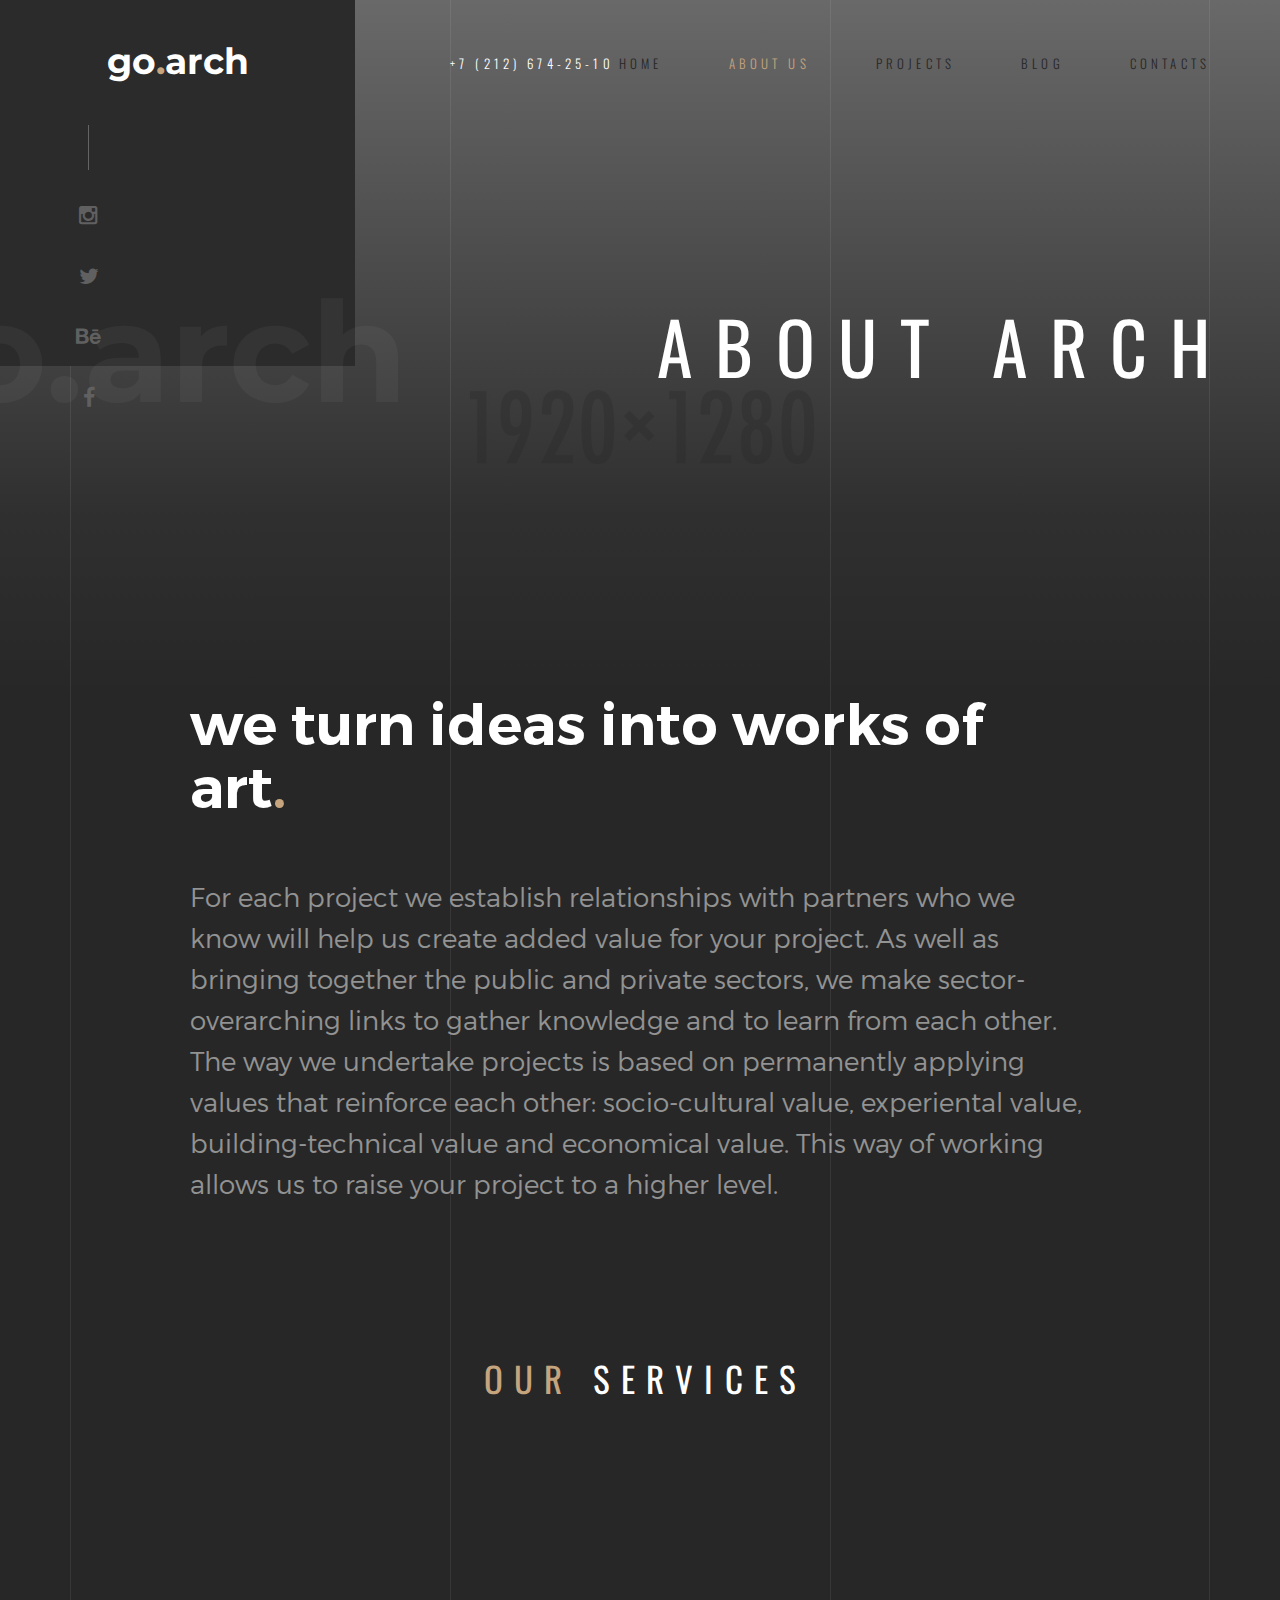
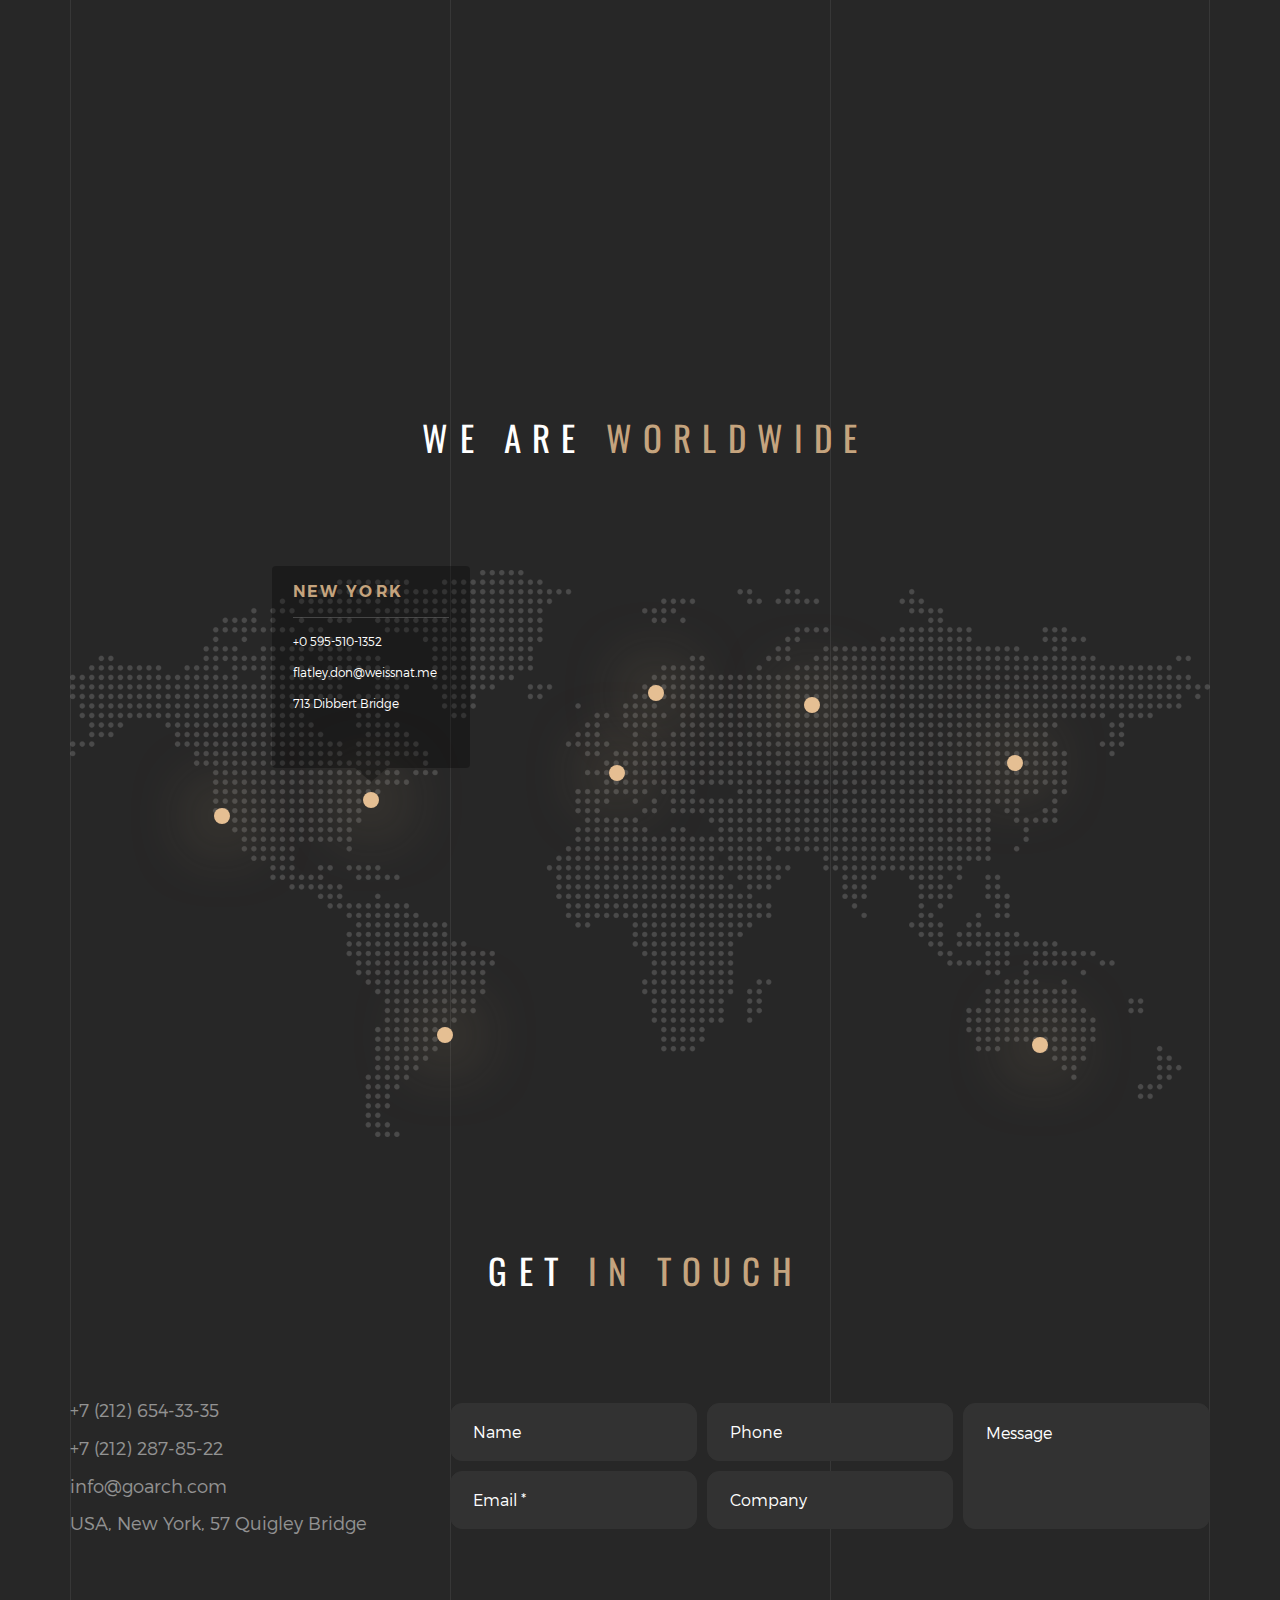
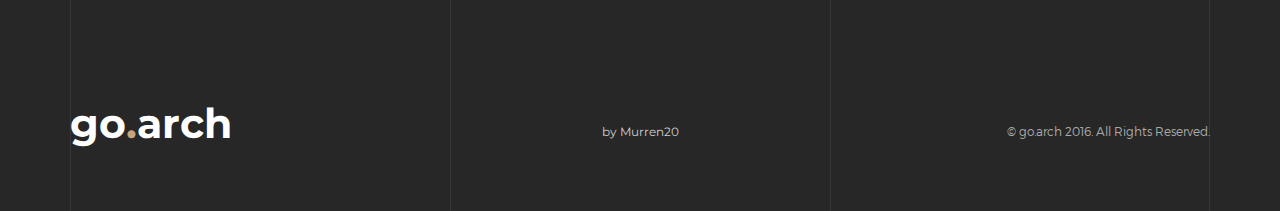
<file: about.html>
<!DOCTYPE HTML>
<html lang="en">
<head>
<meta  charset="utf-8">
<meta name="viewport" content="width=device-width, initial-scale=1">
<title>Go.arch  - Architecture HTML Template</title> 

<!-- Favicons -->
<link rel="shortcut icon" href="favicon.png">
<link rel="apple-touch-icon" href="apple-touch-icon.png">
<link rel="apple-touch-icon" sizes="72x72" href="apple-touch-icon-72x72.png">
<link rel="apple-touch-icon" sizes="114x114" href="apple-touch-icon-114x114.png">

<!-- Styles -->
<link href="https://fonts.googleapis.com/css?family=Oswald:300,400,700" rel="stylesheet">
<link href="https://fonts.googleapis.com/css?family=Montserrat:400,700" rel="stylesheet">
<link href="css/style.css" rel="stylesheet" media="screen">
<!-- Google tag (gtag.js) -->
<script async src="https://www.googletagmanager.com/gtag/js?id=G-334V92ZSGM"></script>
<script>
  window.dataLayer = window.dataLayer || [];
  function gtag(){dataLayer.push(arguments);}
  gtag('js', new Date());

  gtag('config', 'G-334V92ZSGM');
</script>
</head>
<body>
  
    <!-- Loader -->

    <div class="loader">
      <div class="page-lines">
        <div class="container">
          <div class="col-line col-xs-4">
            <div class="line"></div>
          </div>
          <div class="col-line col-xs-4">
            <div class="line"></div>
          </div>
          <div class="col-line col-xs-4">
            <div class="line"></div>
            <div class="line"></div>
          </div>
        </div>
      </div>
      <div class="loader-brand"> 
        <div class="sk-folding-cube">
          <div class="sk-cube1 sk-cube"></div>
          <div class="sk-cube2 sk-cube"></div>
          <div class="sk-cube4 sk-cube"></div>
          <div class="sk-cube3 sk-cube"></div>
        </div>
      </div>
    </div>

    <header id="top" class="header-inner">
      <div class="brand-panel">
        <a href="#" class="brand">
          go<span class="text-primary">.</span>arch
        </a>
        <div class="brand-name">Go.arch</div>
      </div>
      <div class="header-phone">+7 (212) 674-25-10</div>
      <div class="vertical-panel-content">
        <div class="vertical-panel-info">
            <div class="line"></div>
         </div>
        <ul class="social-list">
          <li><a href="" class="fa fa-instagram"></a></li>
          <li><a href="" class="fa fa-twitter"></a></li>
          <li><a href="" class="fa fa-behance"></a></li>
          <li><a href="" class="fa fa-facebook"></a></li>
         </ul>  
      </div>

      <!-- Navigation Desctop -->

      <nav class="navbar-desctop visible-md visible-lg">
        <div class="container">
          <a href="#top" class="brand js-target-scroll">
            go<span class="text-primary">.</span>arch
          </a>
          <ul class="navbar-desctop-menu">
            <li>
              <a href="index.html">Home</a>
              <ul>
                <li><a href="../light/index.html">Home - Light</a></li>
                <li>
                  <a href="index.html">Home - Dark</a>
                </li>
              </ul>
            </li>
            <li class="active">
              <a href="about.html">About us</a>
            </li>
            <li>
              <a href="projects.html">Projects</a>
              <ul>
                <li><a href="projects.html">Projects - List</a></li>
                <li>
                  <a href="project.html">Project - details</a>
                </li>
              </ul>
            </li>  
            <li>
              <a href="blog.html">Blog</a>
              <ul>
                <li><a href="blog.html">Blog - List</a></li>
                <li>
                  <a href="blog-details.html">Blog - Post</a>
                </li>
              </ul>
            </li>
            <li>
              <a href="contacts.html">Contacts</a>
            </li>
          </ul>
        </div>
      </nav>

      <!-- Navigation Mobile -->

      <nav class="navbar-mobile">
        <a href="#top" class="brand js-target-scroll">
          go<span class="text-primary">.</span>arch
        </a>

        <!-- Navbar Collapse -->

        <button type="button" class="navbar-toggle collapsed" data-toggle="collapse" data-target="#navbar-mobile">
          <span class="sr-only">Toggle navigation</span>
          <span class="icon-bar"></span>
          <span class="icon-bar"></span>
          <span class="icon-bar"></span>
        </button>

        <div class="collapse navbar-collapse" id="navbar-mobile"> 
          <ul class="navbar-nav-mobile">
            <li>
              <a href="#">Home <i class="fa fa-angle-down"></i></a>
              <ul>
                <li><a href="../light/index.html">Home - Light</a></li>
                <li>
                  <a href="index.html">Home - Dark</a>
                </li>
              </ul>
            </li>
            <li class="active">
              <a href="about.html">About us</a>
            </li>
            <li>
              <a href="#">Projects <i class="fa fa-angle-down"></i></a>
              <ul>
                <li><a href="projects.html">Projects - List</a></li>
                <li>
                  <a href="project.html">Project - Details</a>
                </li>
              </ul>
            </li>  
            <li>
              <a href="#">Blog <i class="fa fa-angle-down"></i></a>
              <ul>
                <li><a href="blog.html">Blog - List</a></li>
                <li>
                  <a href="blog-details.html">Blog - Post</a>
                </li>
              </ul>
            </li>
            <li>
              <a href="contacts.html">Contacts</a>
            </li>
          </ul>
        </div>
      </nav> 
    </header>

  <!-- Layout -->

  <div class="layout">
    
    <!-- Home -->
    
    <main class="main main-inner bg-about" data-stellar-background-ratio="0.6">
      <div class="container">
        <header class="main-header">
          <h1>About Arch</h1>
        </header>
      </div>

      <!-- Lines -->

      <div class="page-lines">
        <div class="container">
          <div class="col-line col-xs-4">
            <div class="line"></div>
          </div>
          <div class="col-line col-xs-4">
            <div class="line"></div>
          </div>
          <div class="col-line col-xs-4">
            <div class="line"></div>
            <div class="line"></div>
          </div>
        </div>
      </div>
    </main>

    <div class="content">   
    
      <!-- About  -->

      <section id="about" class="about">
        <div class="container">
          <div class="entry">
            <h3 class="entry-title">we turn ideas into works of art<span class="text-primary">.</span></h3>
            <p class="entry-text">For each project we establish relationships with partners who we know will help us create added value for your project. As well as bringing together the public and private sectors, we make sector-overarching links to gather knowledge and to learn from each other. The way we undertake projects is based on permanently applying values that reinforce each other: socio-cultural value, experiental value, building-technical value and economical value.  This way of working allows us to raise your project to a higher level.</p>
          </div>
        </div>
      </section>

      <!-- Services -->

      <section id="services" class="services section">
        <div class="container">
          <header class="section-header">
            <h2 class="section-title"><span class="text-primary">Our</span> Services</h2>
          </header>
          <div class="section-content">
            <div class="row-services row-base row">
              <div class="col-base col-service col-sm-6 col-md-4 wow fadeInUp">
                <div class="service-item">
                  <img alt="" src="img/img-icon/icon-architecture.png">
                  <h4>Architecture</h4>
                  <p>For each project we establish relationships with partners who we know will help us create added value for your project. As well as bringing together the public and private sectors, we make sector-overarching links to gather knowledge and 
                  to learn from each other. The way 
                  we undertake projects is based 
                  on permanently applying.</p>
                </div>
              </div>
              <div class="col-base col-service col-sm-6 col-md-4 wow fadeInUp" data-wow-delay="0.3s">
                <div class="service-item">
                  <img alt="" src="img/img-icon/icon-interiors.png">
                  <h4>interiors</h4>
                  <p>For each project we establish relationships with partners who we know will help us create added value for your project. As well as bringing together the public and private sectors, we make sector-overarching links to gather knowledge and 
                  to learn from each other. The way 
                  we undertake projects is based 
                  on permanently applying.</p>
                </div>
              </div>
              <div class="clearfix visible-sm"></div>
              <div class="col-base col-service col-sm-6 col-md-4 wow fadeInUp" data-wow-delay="0.6s">
                <div class="service-item">
                  <img alt="" src="img/img-icon/icon-planing.png">
                  <h4>Planing</h4>
                  <p>For each project we establish relationships with partners who we know will help us create added value for your project. As well as bringing together the public and private sectors, we make sector-overarching links to gather knowledge and 
                  to learn from each other. The way 
                  we undertake projects is based 
                  on permanently applying.</p>
                </div>
              </div>
            </div>
          </div>
        </div>
      </section>

      <!-- Objects -->

      <section id="objects" class="objects section">
        <div class="container">
          <header class="section-header">
            <h2 class="section-title">We are <span class="text-primary">worldwide</span></h2>
          </header>
          <div class="section-content">
            <div class="objects">
              <img alt="" class="img-responsive" src="img/map.png">

              <!-- Objects -->

              <div class="object-label" style="left:12.6%; top:42%;">
                <div class="object-info">
                  <h3 class="object-title">New York</h3>
                  <div class="object-content">
                    +0 595-510-1352<br>
                    flatley.don@weissnat.me<br>
                    713 Dibbert Bridge
                  </div>
                </div>
              </div>

              <div class="object-label" style="left: 25.7%; top: 39.1%;">
                <div class="object-info in">
                  <h3 class="object-title">New York</h3>
                  <div class="object-content">
                    +0 595-510-1352<br>
                    flatley.don@weissnat.me<br>
                    713 Dibbert Bridge
                  </div>
                </div>
              </div>

              <div class="object-label" style="left: 32.2%; top: 80.6%;">
                <div class="object-info">
                  <h3 class="object-title">New York</h3>
                  <div class="object-content">
                    +0 595-510-1352<br>
                    flatley.don@weissnat.me<br>
                    713 Dibbert Bridge
                  </div>
                </div>
              </div>
              
              <div class="object-label" style="left: 47.3%; top: 34.5%;">
                <div class="object-info">
                  <h3 class="object-title">New York</h3>
                  <div class="object-content">
                    +0 595-510-1352<br>
                    flatley.don@weissnat.me<br>
                    713 Dibbert Bridge
                  </div>
                </div>
              </div>

              <div class="object-label" style="left: 50.7%; top: 20.4%;">
                <div class="object-info">
                  <h3 class="object-title">New York</h3>
                  <div class="object-content">
                    +0 595-510-1352<br>
                    flatley.don@weissnat.me<br>
                    713 Dibbert Bridge
                  </div>
                </div>
              </div>

              <div class="object-label" style="left: 64.4%; top: 22.4%;">
                <div class="object-info">
                  <h3 class="object-title">New York</h3>
                  <div class="object-content">
                    +0 595-510-1352<br>
                    flatley.don@weissnat.me<br>
                    713 Dibbert Bridge
                  </div>
                </div>
              </div>

              <div class="object-label" style="left: 82.2%; top: 32.6%;">
                <div class="object-info">
                  <h3 class="object-title">New York</h3>
                  <div class="object-content">
                    +0 595-510-1352<br>
                    flatley.don@weissnat.me<br>
                    713 Dibbert Bridge
                  </div>
                </div>
              </div>

              <div class="object-label" style="left: 84.4%; top: 82.3%;">
                <div class="object-info">
                  <h3 class="object-title">New York</h3>
                  <div class="object-content">
                    +0 595-510-1352<br>
                    flatley.don@weissnat.me<br>
                    713 Dibbert Bridge
                  </div>
                </div>
              </div>
            </div>
          </div>
        </div>
      </section>

      <!-- Contacts -->

      <section class="contacts section">
        <div class="container">
          <header class="section-header">
            <h2 class="section-title">Get <span class="text-primary">in touch</span></h2>
          </header>
          <div class="section-content">
            <div class="row-base row">
              <div class="col-address col-base col-md-4">
                +7 (212) 654-33-35<br>
                +7 (212) 287-85-22<br>
                info@goarch.com<br>
                USA, New York, 57 Quigley Bridge
              </div>
              <div class="col-base  col-md-8">
                <form class="js-ajax-form">
                  <div class="row-field row">
                    <div class="col-field col-sm-6 col-md-4">
                      <div class="form-group">
                        <input type="text" class="form-control" name="name" placeholder="Name">
                      </div>
                      <div class="form-group">
                        <input type="email" class="form-control" name="email" required placeholder="Email *">
                      </div>
                    </div>
                    <div class="col-field col-sm-6 col-md-4">
                      <div class="form-group">
                        <input type="tel" class="form-control" name="phone" placeholder="Phone">
                      </div>
                      <div class="form-group">
                        <input type="text" class="form-control" name="company" placeholder="Company">
                      </div>
                    </div>
                    <div class="col-field col-sm-12 col-md-4">
                      <div class="form-group">
                        <textarea class="form-control" name="message" placeholder="Message"></textarea>
                      </div>
                    </div>
                    <div class="col-message col-field col-sm-12">
                      <div class="form-group">
                        <div class="success-message"><i class="fa fa-check text-primary"></i> Thank you!. Your message is successfully sent...</div>
                        <div class="error-message">We're sorry, but something went wrong</div>
                      </div>
                    </div>
                  </div>
                  <div class="form-submit text-right"><button class="btn btn-shadow-2 wow swing">Send <i class="icon-next"></i></button></div>
                </form>
              </div>
            </div>
          </div>
        </div>
      </section>

      <!-- Footer -->

      <footer id="footer" class="footer">     
        <div class="container">
          <div class="row-base row">
            <div class="col-base text-left-md col-md-4">
              <a href="#" class="brand">
                go<span class="text-primary">.</span>arch
              </a>
            </div>
            <div class="text-center-md col-base col-md-4">
              <a href="https://themeforest.net/user/murren20" class="author-link">
                by Murren20
              </a>
            </div>
            <div class="text-right-md col-base col-md-4">
              © go.arch 2016. All Rights Reserved.
            </div>
          </div>
        </div>
      </footer>

      <!-- Lines -->

      <div class="page-lines">
        <div class="container">
          <div class="col-line col-xs-4">
            <div class="line"></div>
          </div>
          <div class="col-line col-xs-4">
            <div class="line"></div>
          </div>
          <div class="col-line col-xs-4">
            <div class="line"></div>
            <div class="line"></div>
          </div>
        </div>
      </div>
    </div>
  </div>

<!-- SCRIPTS -->

<script src="js/jquery.min.js"></script>
<script src="js/bootstrap.min.js"></script>
<script src="js/smoothscroll.js"></script>
<script src="js/jquery.validate.min.js"></script>
<script src="js/wow.min.js"></script>
<script src="js/jquery.stellar.min.js"></script>
<script src="js/jquery.magnific-popup.js"></script>
<script src="js/owl.carousel.min.js"></script>
<script src="js/interface.js"></script> 
</body>
</html>
</file>
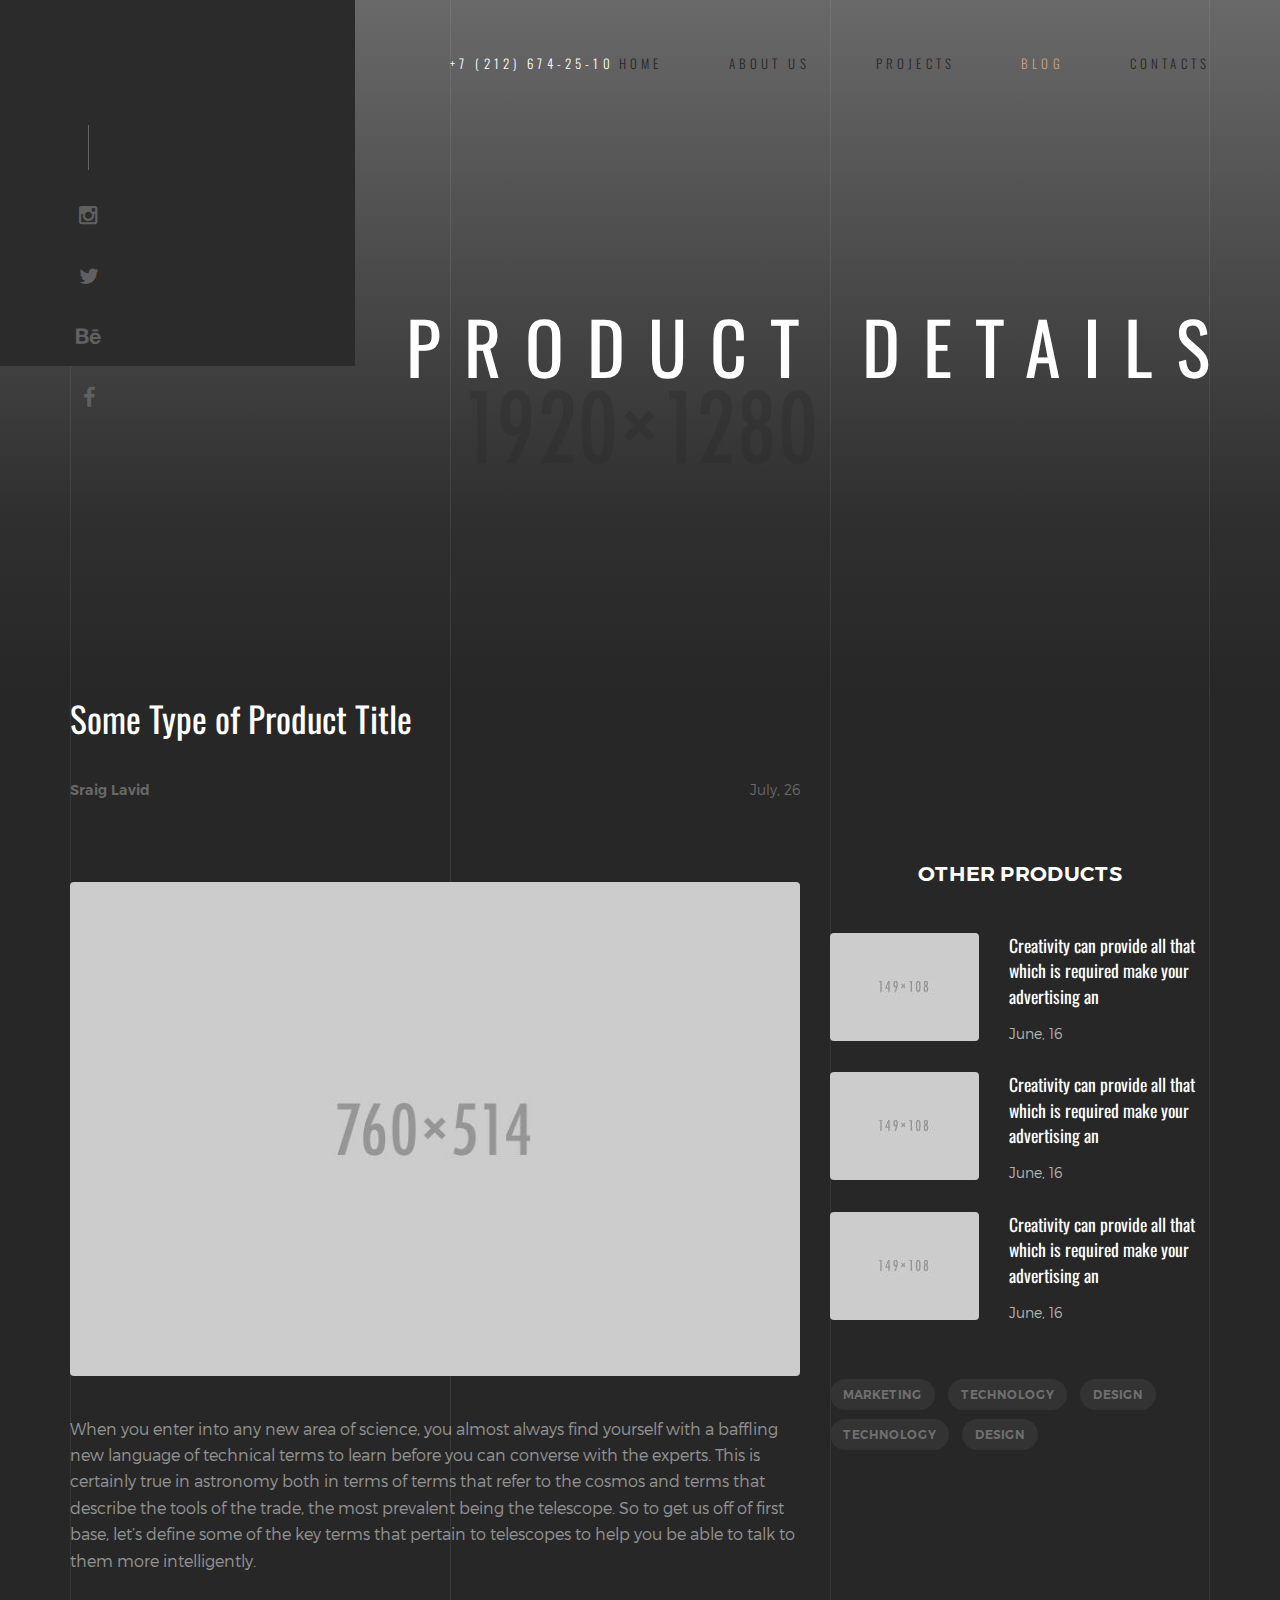
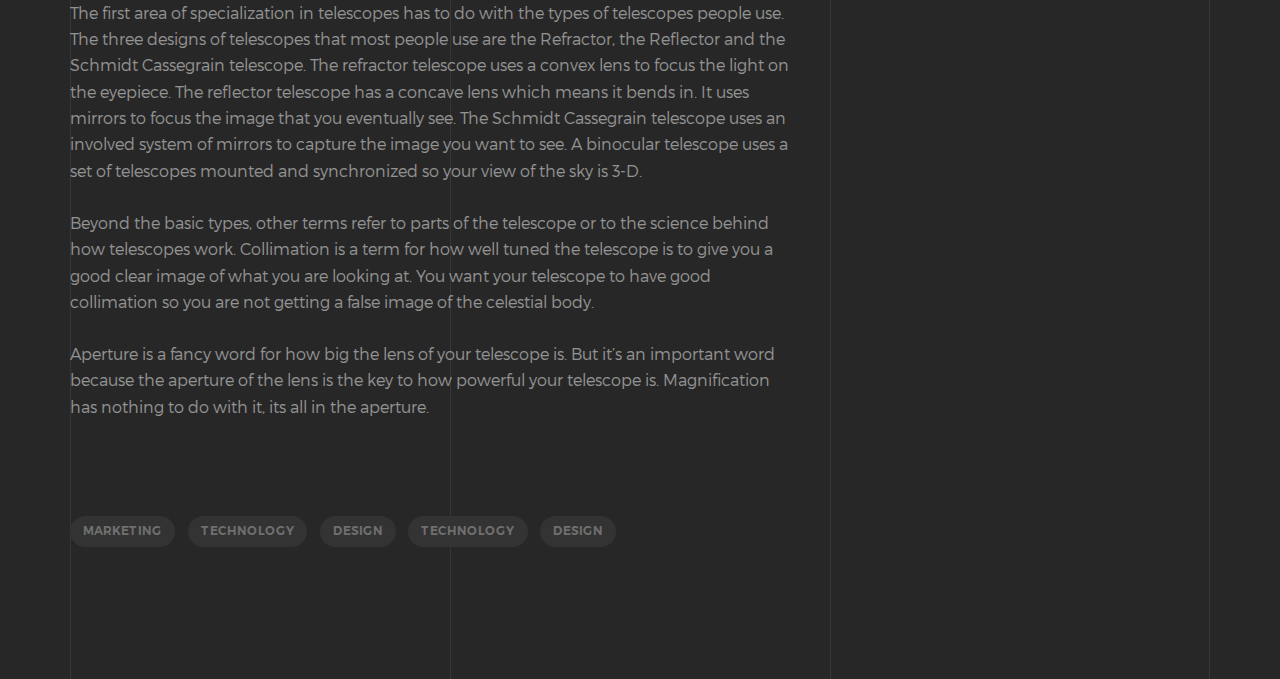
<file: blog-details.html>
<!DOCTYPE HTML>
<html lang="en">
<head>
<meta  charset="utf-8">
<meta name="viewport" content="width=device-width, initial-scale=1">
<title>Go.arch  - Architecture HTML Template</title> 

<!-- Favicons -->
<link rel="shortcut icon" href="favicon.png">
<link rel="apple-touch-icon" href="apple-touch-icon.png">
<link rel="apple-touch-icon" sizes="72x72" href="apple-touch-icon-72x72.png">
<link rel="apple-touch-icon" sizes="114x114" href="apple-touch-icon-114x114.png">

<!-- Styles -->
<link href="https://fonts.googleapis.com/css?family=Oswald:300,400,700" rel="stylesheet">
<link href="https://fonts.googleapis.com/css?family=Montserrat:400,700" rel="stylesheet">
<link href="css/style.css" rel="stylesheet" media="screen">
<!-- Google tag (gtag.js) -->
<script async src="https://www.googletagmanager.com/gtag/js?id=G-334V92ZSGM"></script>
<script>
  window.dataLayer = window.dataLayer || [];
  function gtag(){dataLayer.push(arguments);}
  gtag('js', new Date());

  gtag('config', 'G-334V92ZSGM');
</script>
</head>
<body>
  
    <!-- Loader -->

    <div class="loader">
      <div class="page-lines">
        <div class="container">
          <div class="col-line col-xs-4">
            <div class="line"></div>
          </div>
          <div class="col-line col-xs-4">
            <div class="line"></div>
          </div>
          <div class="col-line col-xs-4">
            <div class="line"></div>
            <div class="line"></div>
          </div>
        </div>
      </div>
      <div class="loader-brand"> 
        <div class="sk-folding-cube">
          <div class="sk-cube1 sk-cube"></div>
          <div class="sk-cube2 sk-cube"></div>
          <div class="sk-cube4 sk-cube"></div>
          <div class="sk-cube3 sk-cube"></div>
        </div>
      </div>
    </div>

    <!-- Header -->

    <header id="top" class="header-inner">
      <div class="brand-panel">
        <!-- <a href="#" class="brand">
          go<span class="text-primary">.</span>arch
        </a>
        <div class="brand-name">Go.arch</div> -->
      </div>
      <div class="header-phone">+7 (212) 674-25-10</div>
      <div class="vertical-panel-content">
        <div class="vertical-panel-info">
            <div class="line"></div>
         </div>
        <ul class="social-list">
          <li><a href="" class="fa fa-instagram"></a></li>
          <li><a href="" class="fa fa-twitter"></a></li>
          <li><a href="" class="fa fa-behance"></a></li>
          <li><a href="" class="fa fa-facebook"></a></li>
         </ul>  
      </div>

      <!-- Navigation Desctop -->

      <nav class="navbar-desctop visible-md visible-lg">
        <div class="container">
          <a href="#top" class="brand js-target-scroll">
            go<span class="text-primary">.</span>arch
          </a>
          <ul class="navbar-desctop-menu">
            <li>
              <a href="index.html">Home</a>
              <ul>
                <li><a href="../light/index.html">Home - Light</a></li>
                <li>
                  <a href="index.html">Home - Dark</a>
                </li>
              </ul>
            </li>
            <li>
              <a href="about.html">About us</a>
            </li>
            <li>
              <a href="projects.html">Projects</a>
              <ul>
                <li><a href="projects.html">Projects - List</a></li>
                <li>
                  <a href="project.html">Project - details</a>
                </li>
              </ul>
            </li>  
            <li class="active">
              <a href="blog.html">Blog</a>
              <ul>
                <li><a href="blog.html">Blog - List</a></li>
                <li class="active">
                  <a href="blog-details.html">Blog - Details</a>
                </li>
              </ul>
            </li>
            <li>
              <a href="contacts.html">Contacts</a>
            </li>
          </ul>
        </div>
      </nav>

      <!-- Navigation Mobile -->

      <nav class="navbar-mobile">
        <a href="#top" class="brand js-target-scroll">
          go<span class="text-primary">.</span>arch
        </a>

        <!-- Navbar Collapse -->

        <button type="button" class="navbar-toggle collapsed" data-toggle="collapse" data-target="#navbar-mobile">
          <span class="sr-only">Toggle navigation</span>
          <span class="icon-bar"></span>
          <span class="icon-bar"></span>
          <span class="icon-bar"></span>
        </button>

        <div class="collapse navbar-collapse" id="navbar-mobile"> 
          <ul class="navbar-nav-mobile">
            <li>
              <a href="#">Home <i class="fa fa-angle-down"></i></a>
              <ul>
                <li><a href="../light/index.html">Home - Light</a></li>
                <li><a href="index.html">Home - Dark</a></li>
              </ul>
            </li>
            <li>
              <a href="about.html">About us</a>
            </li>
            <li>
              <a href="#">Projects <i class="fa fa-angle-down"></i></a>
              <ul>
                <li><a href="projects.html">Projects - List</a></li>
                <li>
                  <a href="project.html">Project - details</a>
                </li>
              </ul>
            </li>  
            <li class="active">
              <a href="#">Blog <i class="fa fa-angle-down"></i></a>
              <ul>
                <li><a href="blog.html">Blog - List</a></li>
                <li class="active">
                  <a href="blog-details.html">— Blog - Post</a>
                </li>
              </ul>
            </li>
            <li>
              <a href="contacts.html">Contacts</a>
            </li>
          </ul>
        </div>
      </nav> 
    </header>

  <!-- Layout -->

  <div class="layout">
    
    <!-- Home -->
    
    <main class="main main-inner main-blog bg-blog" data-stellar-background-ratio="0.6">
      <div class="container">
        <header class="main-header">
          <h1>Product details</h1>
        </header>
      </div>

      <!-- Lines -->

      <div class="page-lines">
        <div class="container">
          <div class="col-line col-xs-4">
            <div class="line"></div>
          </div>
          <div class="col-line col-xs-4">
            <div class="line"></div>
          </div>
          <div class="col-line col-xs-4">
            <div class="line"></div>
            <div class="line"></div>
          </div>
        </div>
      </div>
    </main>

    <div class="content">   
    
      <!-- Blog Details -->

      <section class="blog-details">
        <div class="container">
          <div class="row">
            <div class="col-primary col-md-8">
              <article class="post">
                <header class="post-header">
                  <h3>Some Type of Product Title</h3>
                  <div class="blog-meta">
                    <div class="author">
                       <a href="#">Sraig Lavid</a>
                    </div>
                    <div class="time">July, 26</div>
                  </div>
                </header>
                <div class="post-thumbnail">
                  <img alt="" class="img-responsive" src="img/blog/1-760x514.jpg">
                </div>
                <p>When you enter into any new area of science, you almost always find yourself with a baffling new language of technical terms to learn before you can converse with the experts. This is certainly true in astronomy both in terms of terms that refer to the cosmos and terms that describe the tools of the trade, the most prevalent being the telescope. So to get us off of first base, let’s define some of the key terms that pertain to telescopes to help you be able to talk to them more intelligently.</p> 

                <p>The first area of specialization in telescopes has to do with the types of telescopes people use. The three designs of telescopes that most people use are the Refractor, the Reflector and the Schmidt Cassegrain telescope. 
                The refractor telescope uses a convex lens to focus the light on the eyepiece. 
                The reflector telescope has a concave lens which means it bends in. It uses mirrors to focus the image that you eventually see. 
                The Schmidt Cassegrain telescope uses an involved system of mirrors to capture the image you want to see.
                A binocular telescope uses a set of telescopes mounted and synchronized so your view of the sky is 3-D.</p>

                <p>Beyond the basic types, other terms refer to parts of the telescope or to the science behind how telescopes work.
                Collimation is a term for how well tuned the telescope is to give you a good clear image of what you are looking at. You want your telescope to have good collimation so you are not getting a false image of the celestial body.</p>

                <p>Aperture is a fancy word for how big the lens of your telescope is. But it’s an important word because the aperture of the lens is the key to how powerful your telescope is. Magnification has nothing to do with it, its all in the aperture.</p>
                <div class="blog-tags">
                  <a href="">marketing</a>
                  <a href="">technology</a>
                  <a href="">design</a>
                  <a href="">technology</a>
                  <a href="">design</a>
                </div>
              </article>
            </div>
            <div class="col-secondary col-md-4">
              <div class="widget widget_recent_post">
                <h3 class="widget-title">Other Products</h3>
                <article class="recent-post">
                  <div class="recent-post-thumbnail">
                    <a href=""><img alt="" src="img/blog/1-149x108.jpg" class="wp-post-image"></a>
                  </div>
                  <div class="recent-post-body">
                    <h4 class="recent-post-title">
                      <a href="">Creativity can provide all that which is required make your advertising an</a>
                    </h4>
                    <div class="recent-post-time">June, 16</div>
                  </div>
                </article>
                <article class="recent-post">
                  <div class="recent-post-thumbnail">
                    <a href=""><img alt="" src="img/blog/2-149x108.jpg" class="wp-post-image"></a>
                  </div>
                  <div class="recent-post-body">
                    <h4 class="recent-post-title">
                      <a href="">Creativity can provide all that which is required make your advertising an</a>
                    </h4>
                    <div class="recent-post-time">June, 16</div>
                  </div>
                </article>
                <article class="recent-post">
                  <div class="recent-post-thumbnail">
                    <a href=""><img alt="" src="img/blog/3-149x108.jpg" class="wp-post-image"></a>
                  </div>
                  <div class="recent-post-body">
                    <h4 class="recent-post-title">
                      <a href="">Creativity can provide all that which is required make your advertising an</a>
                    </h4>
                    <div class="recent-post-time">June, 16</div>
                  </div>
                </article>
              </div>
              <div class="widget">
                <div class="blog-tags">
                  <a href="">marketing</a>
                  <a href="">technology</a>
                  <a href="">design</a>
                  <a href="">technology</a>
                  <a href="">design</a>
                </div>
              </div>
            </div>
          </div>
        </div>
      </section>

      <!-- Footer -->

      <!-- <footer id="footer" class="footer">     
        <div class="container">
          <div class="row-base row">
            <div class="col-base text-left-md col-md-4">
              <a href="#" class="brand">
                go<span class="text-primary">.</span>arch
              </a>
            </div>
            <div class="text-center-md col-base col-md-4">
              <a href="https://themeforest.net/user/murren20" class="author-link">
                by Murren20
              </a>
            </div>
            <div class="text-right-md col-base col-md-4">
              © go.arch 2016. All Rights Reserved.
            </div>
          </div>
        </div>
      </footer> -->

      <!-- Lines -->

      <div class="page-lines">
        <div class="container">
          <div class="col-line col-xs-4">
            <div class="line"></div>
          </div>
          <div class="col-line col-xs-4">
            <div class="line"></div>
          </div>
          <div class="col-line col-xs-4">
            <div class="line"></div>
            <div class="line"></div>
          </div>
        </div>
      </div>
    </div>
  </div>

<!-- SCRIPTS -->

<script src="js/jquery.min.js"></script>
<script src="js/bootstrap.min.js"></script>
<script src="js/smoothscroll.js"></script>
<script src="js/jquery.validate.min.js"></script>
<script src="js/wow.min.js"></script>
<script src="js/jquery.stellar.min.js"></script>
<script src="js/jquery.magnific-popup.js"></script>
<script src="js/owl.carousel.min.js"></script>
<script src="js/interface.js"></script> 
</body>
</html>
</file>
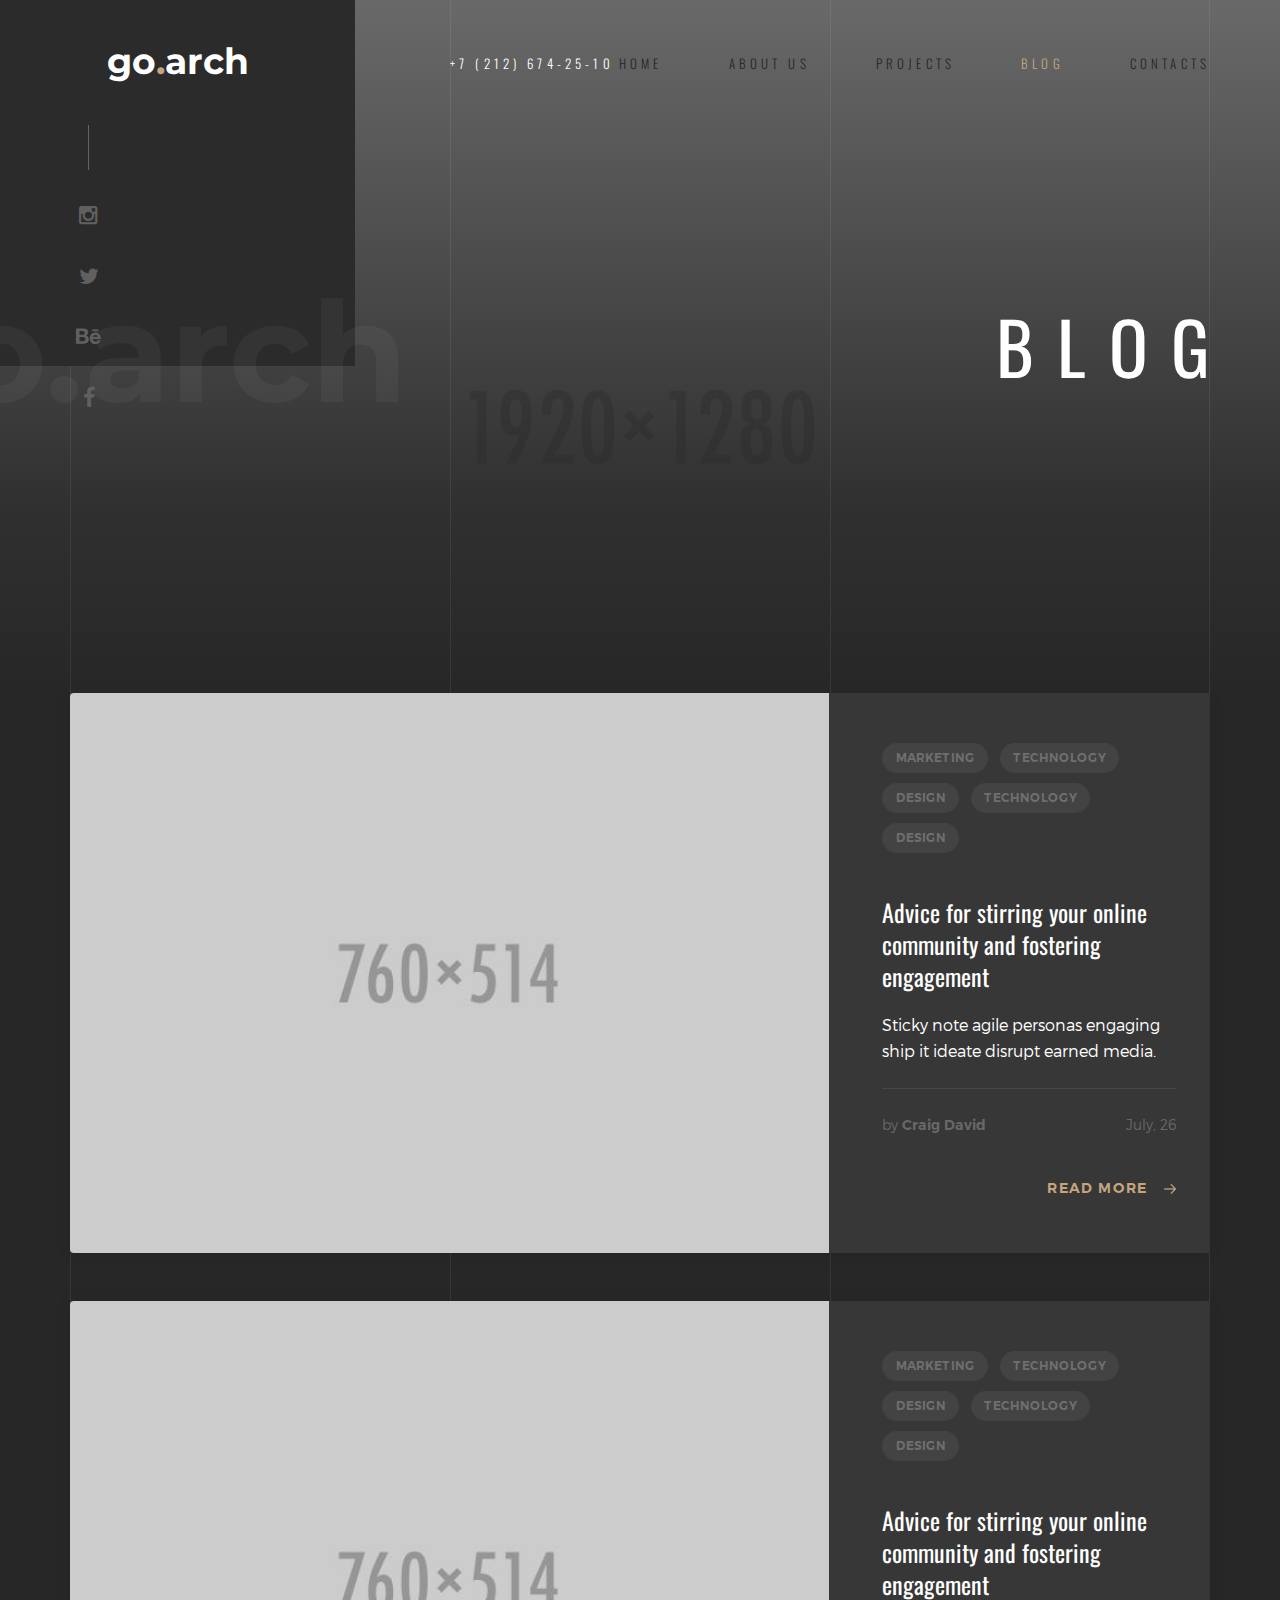
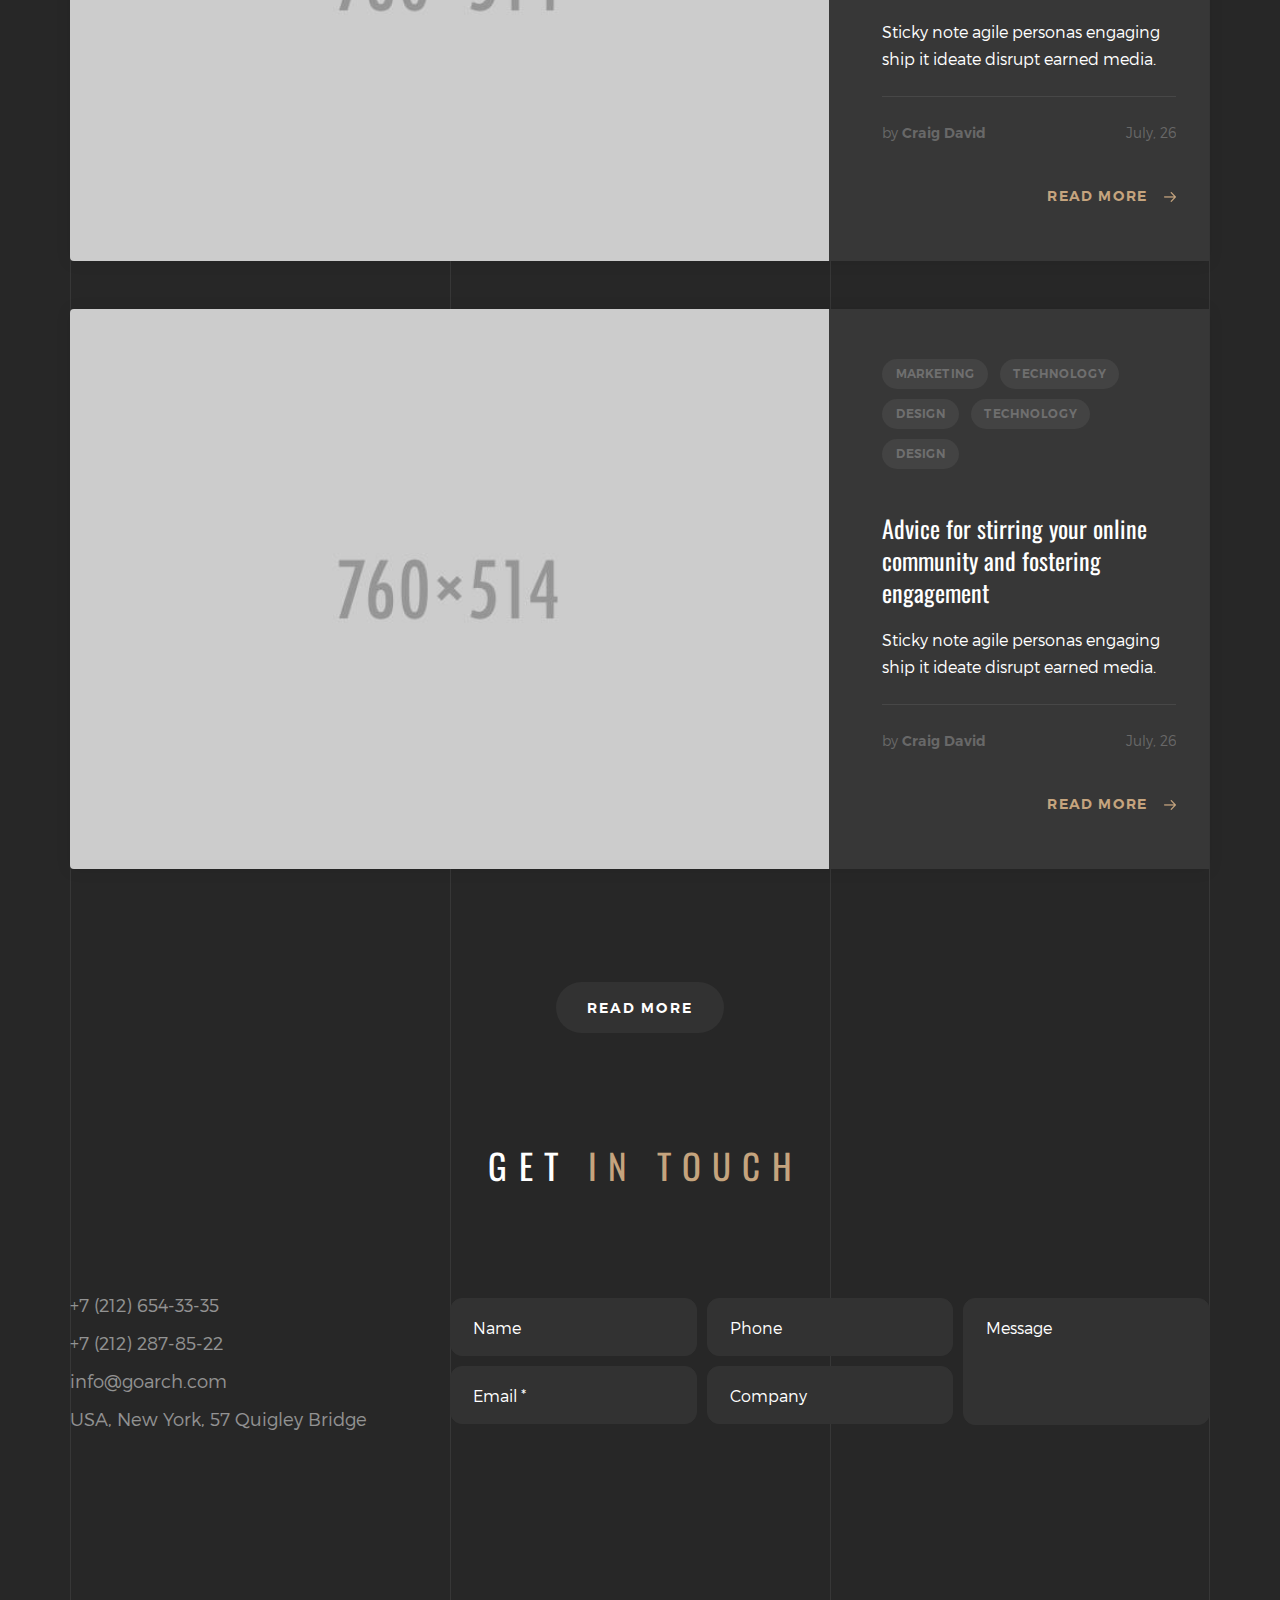
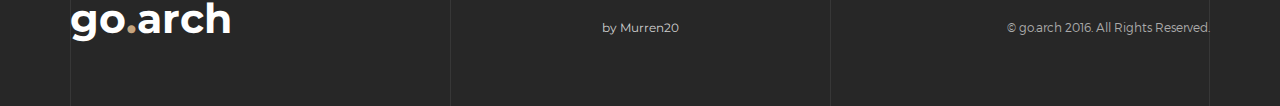
<file: blog.html>
<!DOCTYPE HTML>
<html lang="en">
<head>
<meta  charset="utf-8">
<meta name="viewport" content="width=device-width, initial-scale=1">
<title>Go.arch  - Architecture HTML Template</title> 

<!-- Favicons -->
<link rel="shortcut icon" href="favicon.png">
<link rel="apple-touch-icon" href="apple-touch-icon.png">
<link rel="apple-touch-icon" sizes="72x72" href="apple-touch-icon-72x72.png">
<link rel="apple-touch-icon" sizes="114x114" href="apple-touch-icon-114x114.png">

<!-- Styles -->
<link href="https://fonts.googleapis.com/css?family=Oswald:300,400,700" rel="stylesheet">
<link href="https://fonts.googleapis.com/css?family=Montserrat:400,700" rel="stylesheet">
<link href="css/style.css" rel="stylesheet" media="screen">
<!-- Google tag (gtag.js) -->
<script async src="https://www.googletagmanager.com/gtag/js?id=G-334V92ZSGM"></script>
<script>
  window.dataLayer = window.dataLayer || [];
  function gtag(){dataLayer.push(arguments);}
  gtag('js', new Date());

  gtag('config', 'G-334V92ZSGM');
</script>
</head>
<body>
  
    <!-- Loader -->

    <div class="loader">
      <div class="page-lines">
        <div class="container">
          <div class="col-line col-xs-4">
            <div class="line"></div>
          </div>
          <div class="col-line col-xs-4">
            <div class="line"></div>
          </div>
          <div class="col-line col-xs-4">
            <div class="line"></div>
            <div class="line"></div>
          </div>
        </div>
      </div>
      <div class="loader-brand"> 
        <div class="sk-folding-cube">
          <div class="sk-cube1 sk-cube"></div>
          <div class="sk-cube2 sk-cube"></div>
          <div class="sk-cube4 sk-cube"></div>
          <div class="sk-cube3 sk-cube"></div>
        </div>
      </div>
    </div>

    <!-- Header -->

    <header id="top" class="header-inner">
      <div class="brand-panel">
        <a href="#" class="brand">
          go<span class="text-primary">.</span>arch
        </a>
        <div class="brand-name">Go.arch</div>
      </div>
      <div class="header-phone">+7 (212) 674-25-10</div>
      <div class="vertical-panel-content">
        <div class="vertical-panel-info">
            <div class="line"></div>
         </div>
        <ul class="social-list">
          <li><a href="" class="fa fa-instagram"></a></li>
          <li><a href="" class="fa fa-twitter"></a></li>
          <li><a href="" class="fa fa-behance"></a></li>
          <li><a href="" class="fa fa-facebook"></a></li>
         </ul>  
      </div>

      <!-- Navigation Desctop -->

      <nav class="navbar-desctop visible-md visible-lg">
        <div class="container">
          <a href="#top" class="brand js-target-scroll">
            go<span class="text-primary">.</span>arch
          </a>
          <ul class="navbar-desctop-menu">
            <li>
              <a href="index.html">Home</a>
              <ul>
                <li><a href="../light/index.html">Home - Light</a></li>
                <li>
                  <a href="index.html">Home - Dark</a>
                </li>
              </ul>
            </li>
            <li>
              <a href="about.html">About us</a>
            </li>
            <li>
              <a href="projects.html">Projects</a>
              <ul>
                <li><a href="projects.html">Projects - List</a></li>
                <li>
                  <a href="project.html">Project - details</a>
                </li>
              </ul>
            </li>  
            <li class="active">
              <a href="blog.html">Blog</a>
              <ul>
                <li class="active"><a href="blog.html">Blog - List</a></li>
                <li>
                  <a href="blog-details.html">Blog - Post</a>
                </li>
              </ul>
            </li>
            <li>
              <a href="contacts.html">Contacts</a>
            </li>
          </ul>
        </div>
      </nav>

      <!-- Navigation Mobile -->

      <nav class="navbar-mobile">
        <a href="#top" class="brand js-target-scroll">
          go<span class="text-primary">.</span>arch
        </a>

        <!-- Navbar Collapse -->

        <button type="button" class="navbar-toggle collapsed" data-toggle="collapse" data-target="#navbar-mobile">
          <span class="sr-only">Toggle navigation</span>
          <span class="icon-bar"></span>
          <span class="icon-bar"></span>
          <span class="icon-bar"></span>
        </button>

        <div class="collapse navbar-collapse" id="navbar-mobile"> 
          <ul class="navbar-nav-mobile">
            <li>
              <a href="#">Home <i class="fa fa-angle-down"></i></a>
              <ul>
                <li><a href="../light/index.html">Home - Light</a></li>
                <li><a href="index.html">Home - Dark</a></li>
              </ul>
            </li>
            <li>
              <a href="about.html">About us</a>
            </li>
            <li>
              <a href="#">Projects <i class="fa fa-angle-down"></i></a>
              <ul>
                <li><a href="projects.html">Projects - List</a></li>
                <li>
                  <a href="project.html">Project - details</a>
                </li>
              </ul>
            </li>  
            <li class="active">
              <a href="#">Blog <i class="fa fa-angle-down"></i></a>
              <ul>
                <li class="active"><a href="blog.html">— Blog - List</a></li>
                <li>
                  <a href="blog-details.html">Blog - Post</a>
                </li>
              </ul>
            </li>
            <li>
              <a href="contacts.html">Contacts</a>
            </li>
          </ul>
        </div>
      </nav> 
    </header>

  <!-- Layout -->

  <div class="layout">
    
    <!-- Home -->
    
    <main class="main main-inner main-blog bg-blog" data-stellar-background-ratio="0.6">
      <div class="container">
        <header class="main-header">
          <h1>Blog</h1>
        </header>
      </div>

      <!-- Lines -->

      <div class="page-lines">
        <div class="container">
          <div class="col-line col-xs-4">
            <div class="line"></div>
          </div>
          <div class="col-line col-xs-4">
            <div class="line"></div>
          </div>
          <div class="col-line col-xs-4">
            <div class="line"></div>
            <div class="line"></div>
          </div>
        </div>
      </div>
    </main>

    <div class="content">   
    
      <!-- Blog List  -->

      <section class="blog-list">
        <div class="container">
          <article class="blog">
            <div class="row">
              <div class="blog-thumbnail col-md-8">
                <div class="blog-thumbnail-bg col-md-8 visible-md visible-lg" style="background-image: url(img/blog/1-760x514.jpg);"></div>
                <div class="blog-thumbnail-img visible-xs visible-sm"><img alt="" class="img-responsive" src="img/blog/1-760x514.jpg"></div>
              </div>
              <div class="blog-info col-md-4">
                <div class="blog-tags">
                  <a href="">marketing</a>
                  <a href="">technology</a>
                  <a href="">design</a>
                  <a href="">technology</a>
                  <a href="">design</a>
                </div>
                <h3 class="blog-title">
                  <a href="">Advice for stirring your online community and fostering engagement</a>
                </h3>
                <p>Sticky note agile personas engaging ship it ideate disrupt earned media.</p>
                <div class="blog-meta">
                  <div class="author">
                    by <a href="#">Craig David</a>
                  </div>
                  <div class="time">July, 26</div>
                </div>
                <div class="text-right"><a href="" class="read-more">Read more</a></div>
              </div>
            </div>
          </article>
          <article class="blog">
            <div class="row">
              <div class="blog-thumbnail col-md-8">
                <div class="blog-thumbnail-bg col-md-8 visible-md visible-lg" style="background-image: url(img/blog/2-760x514.jpg);"></div>
                <div class="blog-thumbnail-img visible-xs visible-sm"><img alt="" class="img-responsive" src="img/blog/2-760x514.jpg"></div>
              </div>
              <div class="blog-info col-md-4">
                <div class="blog-tags">
                  <a href="">marketing</a>
                  <a href="">technology</a>
                  <a href="">design</a>
                  <a href="">technology</a>
                  <a href="">design</a>
                </div>
                <h3 class="blog-title">
                  <a href="">Advice for stirring your online community and fostering engagement</a>
                </h3>
                <p>Sticky note agile personas engaging ship it ideate disrupt earned media.</p>
                <div class="blog-meta">
                  <div class="author">
                    by <a href="#">Craig David</a>
                  </div>
                  <div class="time">July, 26</div>
                </div>
                <div class="text-right"><a href="" class="read-more">Read more</a></div>
              </div>
            </div>
          </article>
          <article class="blog">
            <div class="row">
              <div class="blog-thumbnail col-md-8">
                <div class="blog-thumbnail-bg col-md-8 visible-md visible-lg" style="background-image: url(img/blog/3-760x514.jpg);"></div>
                <div class="blog-thumbnail-img visible-xs visible-sm"><img alt="" class="img-responsive" src="img/blog/3-760x514.jpg"></div>
              </div>
              <div class="blog-info col-md-4">
                <div class="blog-tags">
                  <a href="">marketing</a>
                  <a href="">technology</a>
                  <a href="">design</a>
                  <a href="">technology</a>
                  <a href="">design</a>
                </div>
                <h3 class="blog-title">
                  <a href="">Advice for stirring your online community and fostering engagement</a>
                </h3>
                <p>Sticky note agile personas engaging ship it ideate disrupt earned media.</p>
                <div class="blog-meta">
                  <div class="author">
                    by <a href="#">Craig David</a>
                  </div>
                  <div class="time">July, 26</div>
                </div>
                <div class="text-right"><a href="" class="read-more">Read more</a></div>
              </div>
            </div>
          </article>
          <div class="section-content text-center">
            <a href="#" class="btn btn-gray">Read more</a>
          </div>
        </div>
      </section>

      <!-- Contacts -->

      <section class="contacts section">
        <div class="container">
          <header class="section-header">
            <h2 class="section-title">Get <span class="text-primary">in touch</span></h2>
          </header>
          <div class="section-content">
            <div class="row-base row">
              <div class="col-address col-base col-md-4">
                +7 (212) 654-33-35<br>
                +7 (212) 287-85-22<br>
                info@goarch.com<br>
                USA, New York, 57 Quigley Bridge
              </div>
              <div class="col-base  col-md-8">
                <form class="js-ajax-form">
                  <div class="row-field row">
                    <div class="col-field col-sm-6 col-md-4">
                      <div class="form-group">
                        <input type="text" class="form-control" name="name" placeholder="Name" autocomplete="off">
                      </div>
                      <div class="form-group">
                        <input type="email" class="form-control" name="email" required placeholder="Email *" autocomplete="off">
                      </div>
                    </div>
                    <div class="col-field col-sm-6 col-md-4">
                      <div class="form-group">
                        <input type="tel" class="form-control" name="phone" placeholder="Phone" autocomplete="off">
                      </div>
                      <div class="form-group">
                        <input type="text" class="form-control" name="company" placeholder="Company" autocomplete="off">
                      </div>
                    </div>
                    <div class="col-field col-sm-12 col-md-4">
                      <div class="form-group">
                        <textarea class="form-control" name="message" placeholder="Message"></textarea>
                      </div>
                    </div>
                    <div class="col-message col-field col-sm-12">
                      <div class="form-group">
                        <div class="success-message"><i class="fa fa-check text-primary"></i> Thank you!. Your message is successfully sent...</div>
                        <div class="error-message">We're sorry, but something went wrong</div>
                      </div>
                    </div>
                  </div>
                  <div class="form-submit text-right"><button class="btn btn-shadow-2 wow swing">Send <i class="icon-next"></i></button></div>
                </form>
              </div>
            </div>
          </div>
        </div>
      </section>

      <!-- Footer -->

      <footer id="footer" class="footer">     
        <div class="container">
          <div class="row-base row">
            <div class="col-base text-left-md col-md-4">
              <a href="#" class="brand">
                go<span class="text-primary">.</span>arch
              </a>
            </div>
            <div class="text-center-md col-base col-md-4">
              <a href="https://themeforest.net/user/murren20" class="author-link">
                by Murren20
              </a>
            </div>
            <div class="text-right-md col-base col-md-4">
              © go.arch 2016. All Rights Reserved.
            </div>
          </div>
        </div>
      </footer>

      <!-- Lines -->

      <div class="page-lines">
        <div class="container">
          <div class="col-line col-xs-4">
            <div class="line"></div>
          </div>
          <div class="col-line col-xs-4">
            <div class="line"></div>
          </div>
          <div class="col-line col-xs-4">
            <div class="line"></div>
            <div class="line"></div>
          </div>
        </div>
      </div>
    </div>
  </div>

<!-- SCRIPTS -->

<script src="js/jquery.min.js"></script>
<script src="js/bootstrap.min.js"></script>
<script src="js/smoothscroll.js"></script>
<script src="js/jquery.validate.min.js"></script>
<script src="js/wow.min.js"></script>
<script src="js/jquery.stellar.min.js"></script>
<script src="js/jquery.magnific-popup.js"></script>
<script src="js/owl.carousel.min.js"></script>
<script src="js/interface.js"></script> 
</body>
</html>
</file>
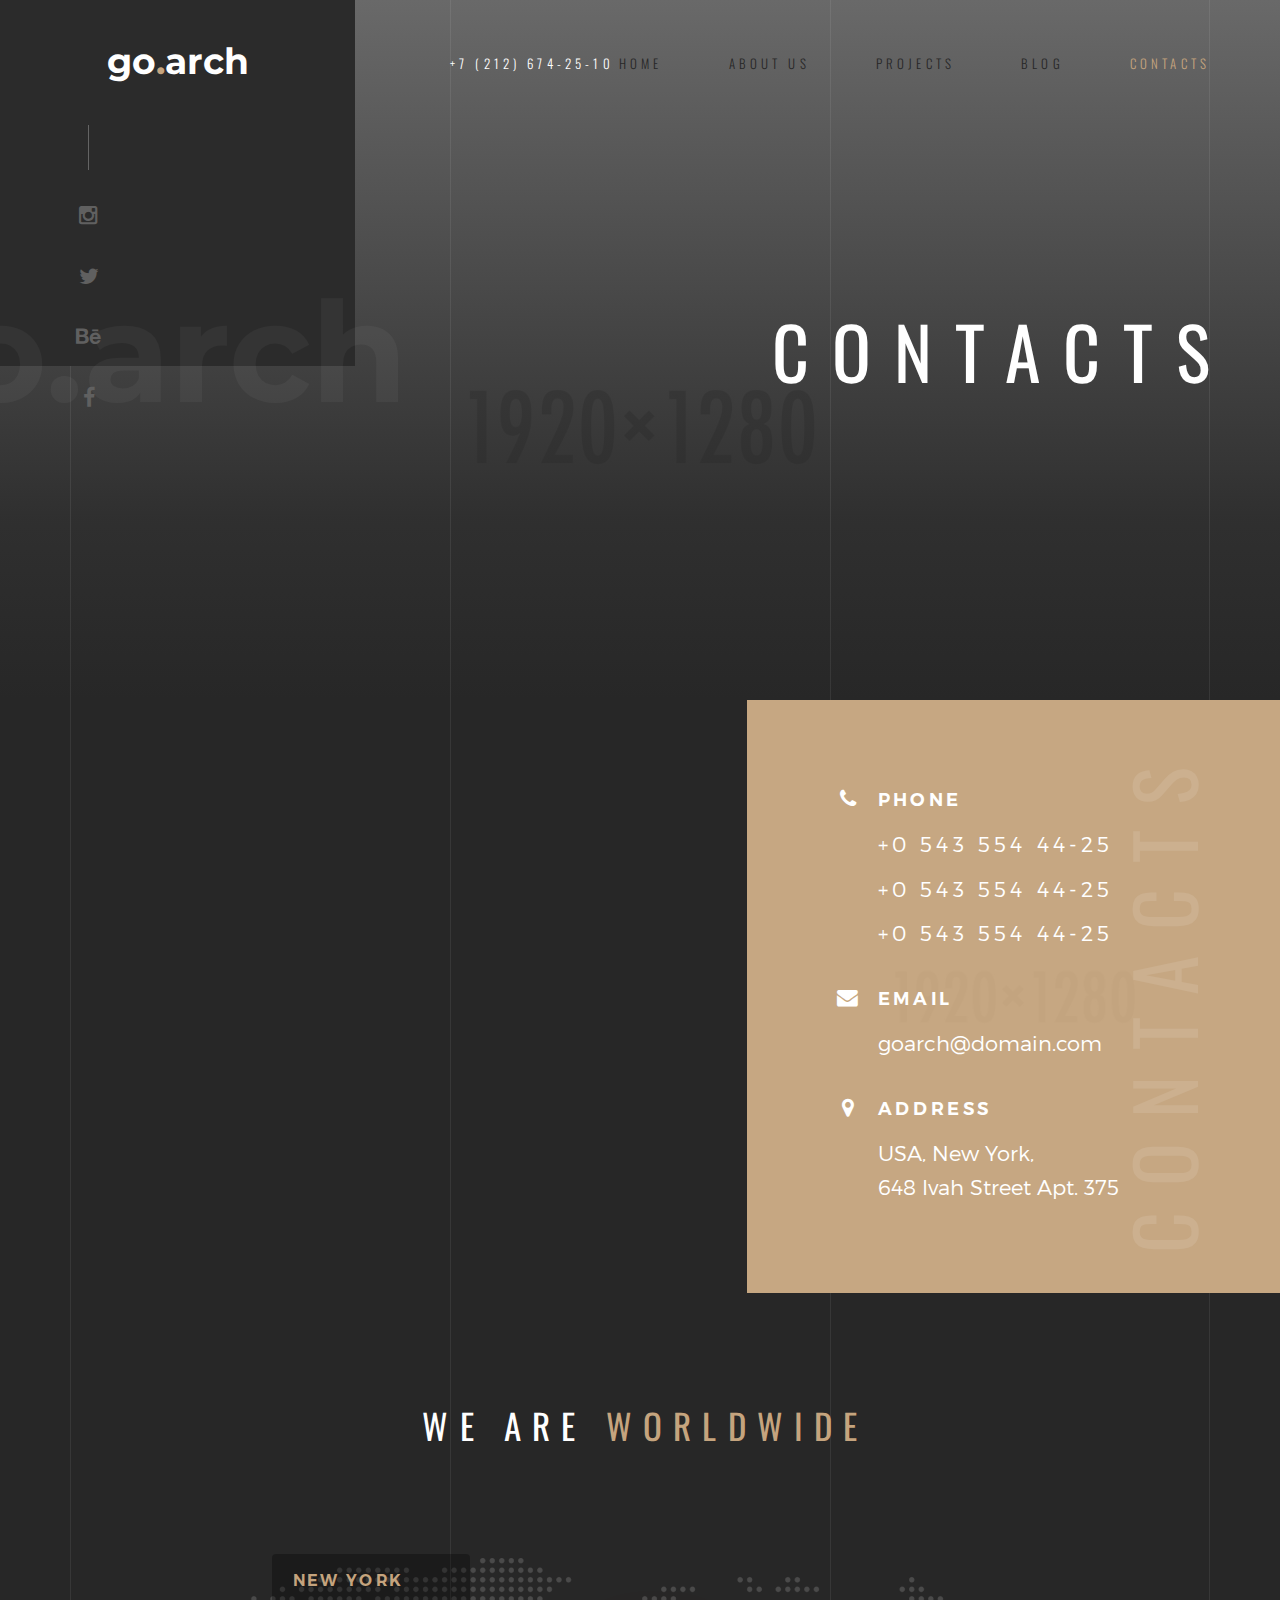
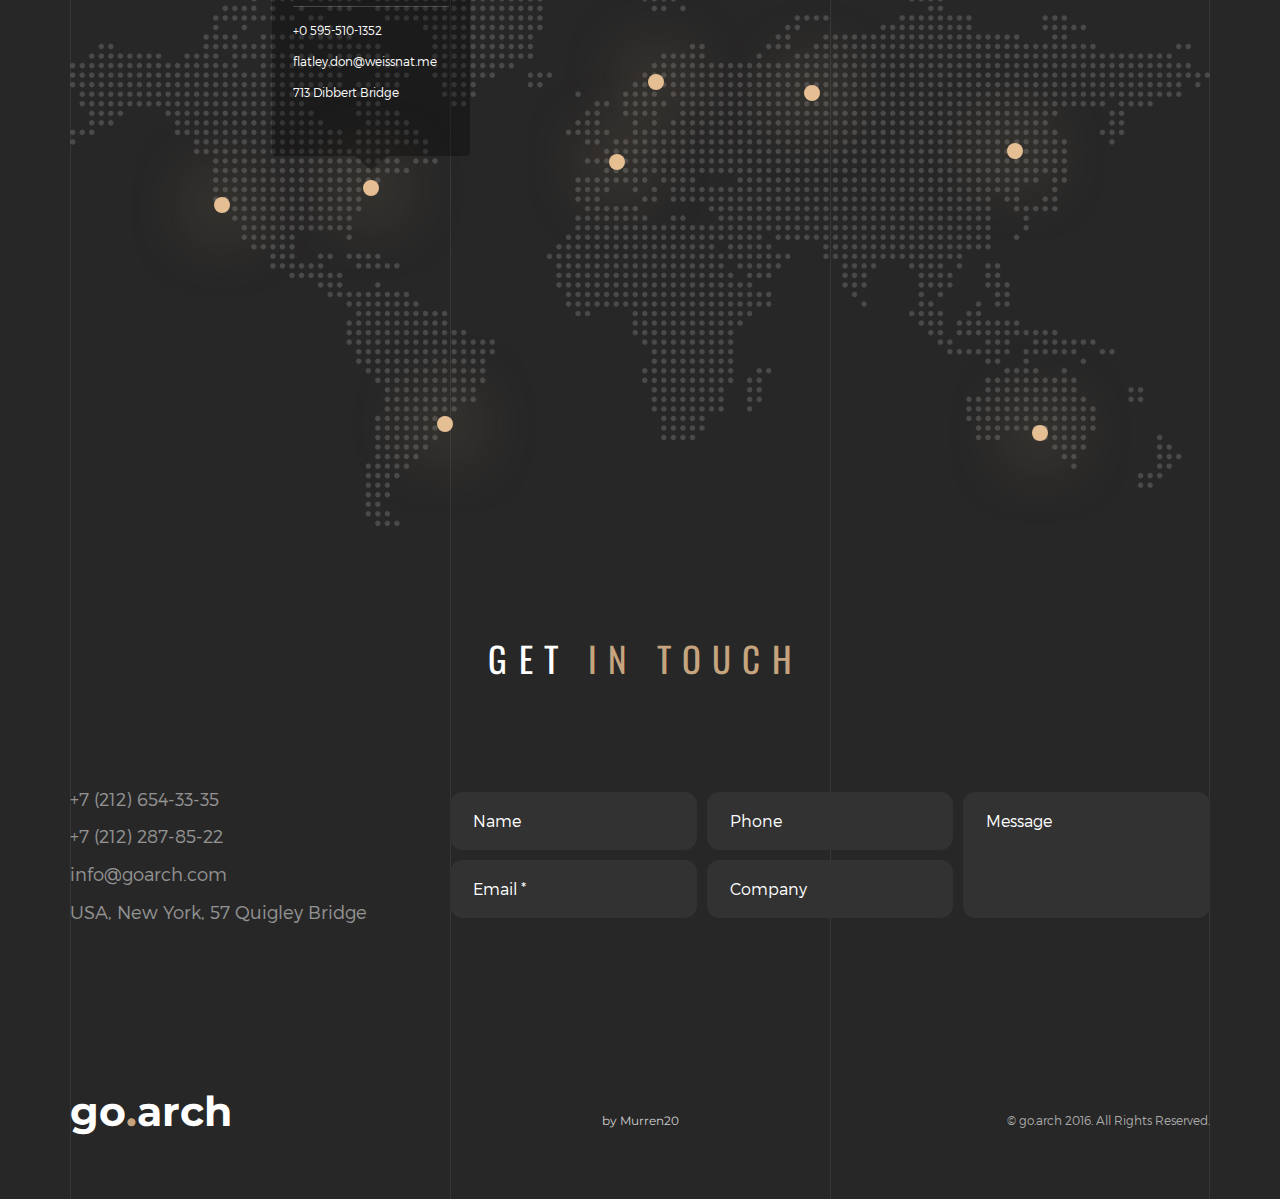
<file: contacts.html>
<!DOCTYPE HTML>
<html lang="en">
<head>
<meta  charset="utf-8">
<meta name="viewport" content="width=device-width, initial-scale=1">
<meta name="format-detection" content="telephone=no">
<title>Go.arch  - Architecture HTML Template</title> 

<!-- Favicons -->
<link rel="shortcut icon" href="favicon.png">
<link rel="apple-touch-icon" href="apple-touch-icon.png">
<link rel="apple-touch-icon" sizes="72x72" href="apple-touch-icon-72x72.png">
<link rel="apple-touch-icon" sizes="114x114" href="apple-touch-icon-114x114.png">

<!-- Styles -->
<link href="https://fonts.googleapis.com/css?family=Oswald:300,400,700" rel="stylesheet">
<link href="https://fonts.googleapis.com/css?family=Montserrat:400,700" rel="stylesheet">
<link href="css/style.css" rel="stylesheet" media="screen">
<!-- Google tag (gtag.js) -->
<script async src="https://www.googletagmanager.com/gtag/js?id=G-334V92ZSGM"></script>
<script>
  window.dataLayer = window.dataLayer || [];
  function gtag(){dataLayer.push(arguments);}
  gtag('js', new Date());

  gtag('config', 'G-334V92ZSGM');
</script>
</head>
<body>
  
    <!-- Loader -->

    <div class="loader">
      <div class="page-lines">
        <div class="container">
          <div class="col-line col-xs-4">
            <div class="line"></div>
          </div>
          <div class="col-line col-xs-4">
            <div class="line"></div>
          </div>
          <div class="col-line col-xs-4">
            <div class="line"></div>
            <div class="line"></div>
          </div>
        </div>
      </div>
      <div class="loader-brand"> 
        <div class="sk-folding-cube">
          <div class="sk-cube1 sk-cube"></div>
          <div class="sk-cube2 sk-cube"></div>
          <div class="sk-cube4 sk-cube"></div>
          <div class="sk-cube3 sk-cube"></div>
        </div>
      </div>
    </div>

    <!-- Header -->

    <header id="top" class="header-inner">
      <div class="brand-panel">
        <a href="#" class="brand">
          go<span class="text-primary">.</span>arch
        </a>
        <div class="brand-name">Go.arch</div>
      </div>
      <div class="header-phone">+7 (212) 674-25-10</div>
      <div class="vertical-panel-content">
        <div class="vertical-panel-info">
            <div class="line"></div>
         </div>
        <ul class="social-list">
          <li><a href="" class="fa fa-instagram"></a></li>
          <li><a href="" class="fa fa-twitter"></a></li>
          <li><a href="" class="fa fa-behance"></a></li>
          <li><a href="" class="fa fa-facebook"></a></li>
         </ul>  
      </div>

      <!-- Navigation Desctop -->

      <nav class="navbar-desctop visible-md visible-lg">
        <div class="container">
          <a href="#top" class="brand js-target-scroll">
            go<span class="text-primary">.</span>arch
          </a>
          <ul class="navbar-desctop-menu">
            <li>
              <a href="index.html">Home</a>
              <ul>
                <li><a href="../light/index.html">Home - Light</a></li>
                <li>
                  <a href="index.html">Home - Dark</a>
                </li>
              </ul>
            </li>
            <li>
              <a href="about.html">About us</a>
            </li>
            <li>
              <a href="projects.html">Projects</a>
              <ul>
                <li><a href="projects.html">Projects - List</a></li>
                <li>
                  <a href="project.html">Project - details</a>
                </li>
              </ul>
            </li>  
            <li>
              <a href="blog.html">Blog</a>
              <ul>
                <li><a href="blog.html">Blog - List</a></li>
                <li>
                  <a href="blog-details.html">Blog - Details</a>
                </li>
              </ul>
            </li>
            <li class="active">
              <a href="contacts.html">Contacts</a>
            </li>
          </ul>
        </div>
      </nav>

      <!-- Navigation Mobile -->

      <nav class="navbar-mobile">
        <a href="#top" class="brand js-target-scroll">
          go<span class="text-primary">.</span>arch
        </a>

        <!-- Navbar Collapse -->

        <button type="button" class="navbar-toggle collapsed" data-toggle="collapse" data-target="#navbar-mobile">
          <span class="sr-only">Toggle navigation</span>
          <span class="icon-bar"></span>
          <span class="icon-bar"></span>
          <span class="icon-bar"></span>
        </button>

        <div class="collapse navbar-collapse" id="navbar-mobile"> 
          <ul class="navbar-nav-mobile">
            <li>
              <a href="#">Home <i class="fa fa-angle-down"></i></a>
              <ul>
                <li><a href="../light/index.html">Home - Light</a></li>
                <li><a href="index.html">Home - Dark</a></li>
              </ul>
            </li>
            <li>
              <a href="about.html">About us</a>
            </li>
            <li>
              <a href="#">Projects <i class="fa fa-angle-down"></i></a>
              <ul>
                <li><a href="projects.html">Projects - List</a></li>
                <li>
                  <a href="project.html">Project - details</a>
                </li>
              </ul>
            </li>  
            <li>
              <a href="#">Blog <i class="fa fa-angle-down"></i></a>
              <ul>
                <li><a href="blog.html">Blog - List</a></li>
                <li>
                  <a href="blog-details.html">Blog - Post</a>
                </li>
              </ul>
            </li>
            <li class="active">
              <a href="contacts.html">Contacts</a>
            </li>
          </ul>
        </div>
      </nav> 
    </header>

  <!-- Layout -->

  <div class="layout">
    
    <!-- Home -->
    
    <main class="main main-inner main-contacts bg-contacts" data-stellar-background-ratio="0.6">
      <div class="container">
        <header class="main-header">
          <h1>Contacts</h1>
        </header>
      </div>

      <!-- Lines -->

      <div class="page-lines">
        <div class="container">
          <div class="col-line col-xs-4">
            <div class="line"></div>
          </div>
          <div class="col-line col-xs-4">
            <div class="line"></div>
          </div>
          <div class="col-line col-xs-4">
            <div class="line"></div>
            <div class="line"></div>
          </div>
        </div>
      </div>
    </main>

    <div class="content">   
    
      <!-- Contacts Details -->

      <section class="contact-details">
        <div class="col-map col-md-7">
          <div id="map" class="gmap col-md-7"></div>
        </div>
        <div class="contact-info col-md-5 col-md-offset-7">
          <div class="contact-info-content">
            <div class="contact-info-title">Contacts</div>
            <div class="phone contact-row">
              <i class="fa fa-phone"></i> 
              <div class="contact-body">
                <h4>Phone</h4>
                <div class="phone-row">+0 543 554 44-25</div>
                <div class="phone-row">+0 543 554 44-25</div>
                <div class="phone-row">+0 543 554 44-25</div>
              </div>
            </div>
            <div class="contact-row">
              <i class="fa fa-envelope"></i> 
              <div class="contact-body">
                <h4>Email</h4>
                <div class="contact-content">goarch@domain.com</div>
              </div>
            </div>
            <div class="contact-row">
              <i class="fa fa-map-marker"></i> 
              <div class="contact-body">
                <h4>Address</h4>
                <div class="contact-content">USA, New York,<br>648 Ivah Street Apt. 375</div>
              </div>
            </div>
          </div>
        </div>
      </section>

      <!-- Objects -->

      <section id="objects" class="objects section">
        <div class="container">
          <header class="section-header">
            <h2 class="section-title">We are <span class="text-primary">worldwide</span></h2>
          </header>
          <div class="section-content">
            <div class="objects">
              <img alt="" class="img-responsive" src="img/map.png">

              <!-- Objects -->

              <div class="object-label" style="left:12.6%; top:42%;">
                <div class="object-info">
                  <h3 class="object-title">New York</h3>
                  <div class="object-content">
                    +0 595-510-1352<br>
                    flatley.don@weissnat.me<br>
                    713 Dibbert Bridge
                  </div>
                </div>
              </div>

              <div class="object-label" style="left: 25.7%; top: 39.1%;">
                <div class="object-info in">
                  <h3 class="object-title">New York</h3>
                  <div class="object-content">
                    +0 595-510-1352<br>
                    flatley.don@weissnat.me<br>
                    713 Dibbert Bridge
                  </div>
                </div>
              </div>

              <div class="object-label" style="left: 32.2%; top: 80.6%;">
                <div class="object-info">
                  <h3 class="object-title">New York</h3>
                  <div class="object-content">
                    +0 595-510-1352<br>
                    flatley.don@weissnat.me<br>
                    713 Dibbert Bridge
                  </div>
                </div>
              </div>
              
              <div class="object-label" style="left: 47.3%; top: 34.5%;">
                <div class="object-info">
                  <h3 class="object-title">New York</h3>
                  <div class="object-content">
                    +0 595-510-1352<br>
                    flatley.don@weissnat.me<br>
                    713 Dibbert Bridge
                  </div>
                </div>
              </div>

              <div class="object-label" style="left: 50.7%; top: 20.4%;">
                <div class="object-info">
                  <h3 class="object-title">New York</h3>
                  <div class="object-content">
                    +0 595-510-1352<br>
                    flatley.don@weissnat.me<br>
                    713 Dibbert Bridge
                  </div>
                </div>
              </div>

              <div class="object-label" style="left: 64.4%; top: 22.4%;">
                <div class="object-info">
                  <h3 class="object-title">New York</h3>
                  <div class="object-content">
                    +0 595-510-1352<br>
                    flatley.don@weissnat.me<br>
                    713 Dibbert Bridge
                  </div>
                </div>
              </div>

              <div class="object-label" style="left: 82.2%; top: 32.6%;">
                <div class="object-info">
                  <h3 class="object-title">New York</h3>
                  <div class="object-content">
                    +0 595-510-1352<br>
                    flatley.don@weissnat.me<br>
                    713 Dibbert Bridge
                  </div>
                </div>
              </div>

              <div class="object-label" style="left: 84.4%; top: 82.3%;">
                <div class="object-info">
                  <h3 class="object-title">New York</h3>
                  <div class="object-content">
                    +0 595-510-1352<br>
                    flatley.don@weissnat.me<br>
                    713 Dibbert Bridge
                  </div>
                </div>
              </div>
            </div>
          </div>
        </div>
      </section>

      <!-- Contacts -->

      <section class="contacts section">
        <div class="container">
          <header class="section-header">
            <h2 class="section-title">Get <span class="text-primary">in touch</span></h2>
          </header>
          <div class="section-content">
            <div class="row-base row">
              <div class="col-address col-base col-md-4">
                +7 (212) 654-33-35<br>
                +7 (212) 287-85-22<br>
                info@goarch.com<br>
                USA, New York, 57 Quigley Bridge
              </div>
              <div class="col-base  col-md-8">
                <form class="js-ajax-form">
                  <div class="row-field row">
                    <div class="col-field col-sm-6 col-md-4">
                      <div class="form-group">
                        <input type="text" class="form-control" name="name" placeholder="Name">
                      </div>
                      <div class="form-group">
                        <input type="email" class="form-control" name="email" required placeholder="Email *">
                      </div>
                    </div>
                    <div class="col-field col-sm-6 col-md-4">
                      <div class="form-group">
                        <input type="tel" class="form-control" name="phone" placeholder="Phone">
                      </div>
                      <div class="form-group">
                        <input type="text" class="form-control" name="company" placeholder="Company">
                      </div>
                    </div>
                    <div class="col-field col-sm-12 col-md-4">
                      <div class="form-group">
                        <textarea class="form-control" name="message" placeholder="Message"></textarea>
                      </div>
                    </div>
                    <div class="col-message col-field col-sm-12">
                      <div class="form-group">
                        <div class="success-message"><i class="fa fa-check text-primary"></i> Thank you!. Your message is successfully sent...</div>
                        <div class="error-message">We're sorry, but something went wrong</div>
                      </div>
                    </div>
                  </div>
                  <div class="form-submit text-right"><button class="btn btn-shadow-2 wow swing">Send <i class="icon-next"></i></button></div>
                </form>
              </div>
            </div>
          </div>
        </div>
      </section>

      <!-- Footer -->

      <footer id="footer" class="footer">     
        <div class="container">
          <div class="row-base row">
            <div class="col-base text-left-md col-md-4">
              <a href="#" class="brand">
                go<span class="text-primary">.</span>arch
              </a>
            </div>
            <div class="text-center-md col-base col-md-4">
              <a href="https://themeforest.net/user/murren20" class="author-link">
                by Murren20
              </a>
            </div>
            <div class="text-right-md col-base col-md-4">
              © go.arch 2016. All Rights Reserved.
            </div>
          </div>
        </div>
      </footer>

      <!-- Lines -->

      <div class="page-lines">
        <div class="container">
          <div class="col-line col-xs-4">
            <div class="line"></div>
          </div>
          <div class="col-line col-xs-4">
            <div class="line"></div>
          </div>
          <div class="col-line col-xs-4">
            <div class="line"></div>
            <div class="line"></div>
          </div>
        </div>
      </div>
    </div>
  </div>

<!-- SCRIPTS -->

<script src="js/jquery.min.js"></script>
<script src="js/bootstrap.min.js"></script>
<script src="js/smoothscroll.js"></script>
<script src="js/jquery.validate.min.js"></script>
<script src="js/wow.min.js"></script>
<script src="js/jquery.stellar.min.js"></script>
<script src="js/jquery.magnific-popup.js"></script>
<script src="js/owl.carousel.min.js"></script>
<script src="js/interface.js"></script> 
<script src="http://maps.google.com/maps/api/js?key=AIzaSyCEprRgdAfS753As69Wak04p2fvCzKbXQU"></script>
<script src="js/gmap.js"></script> 
</body>
</html>
</file>
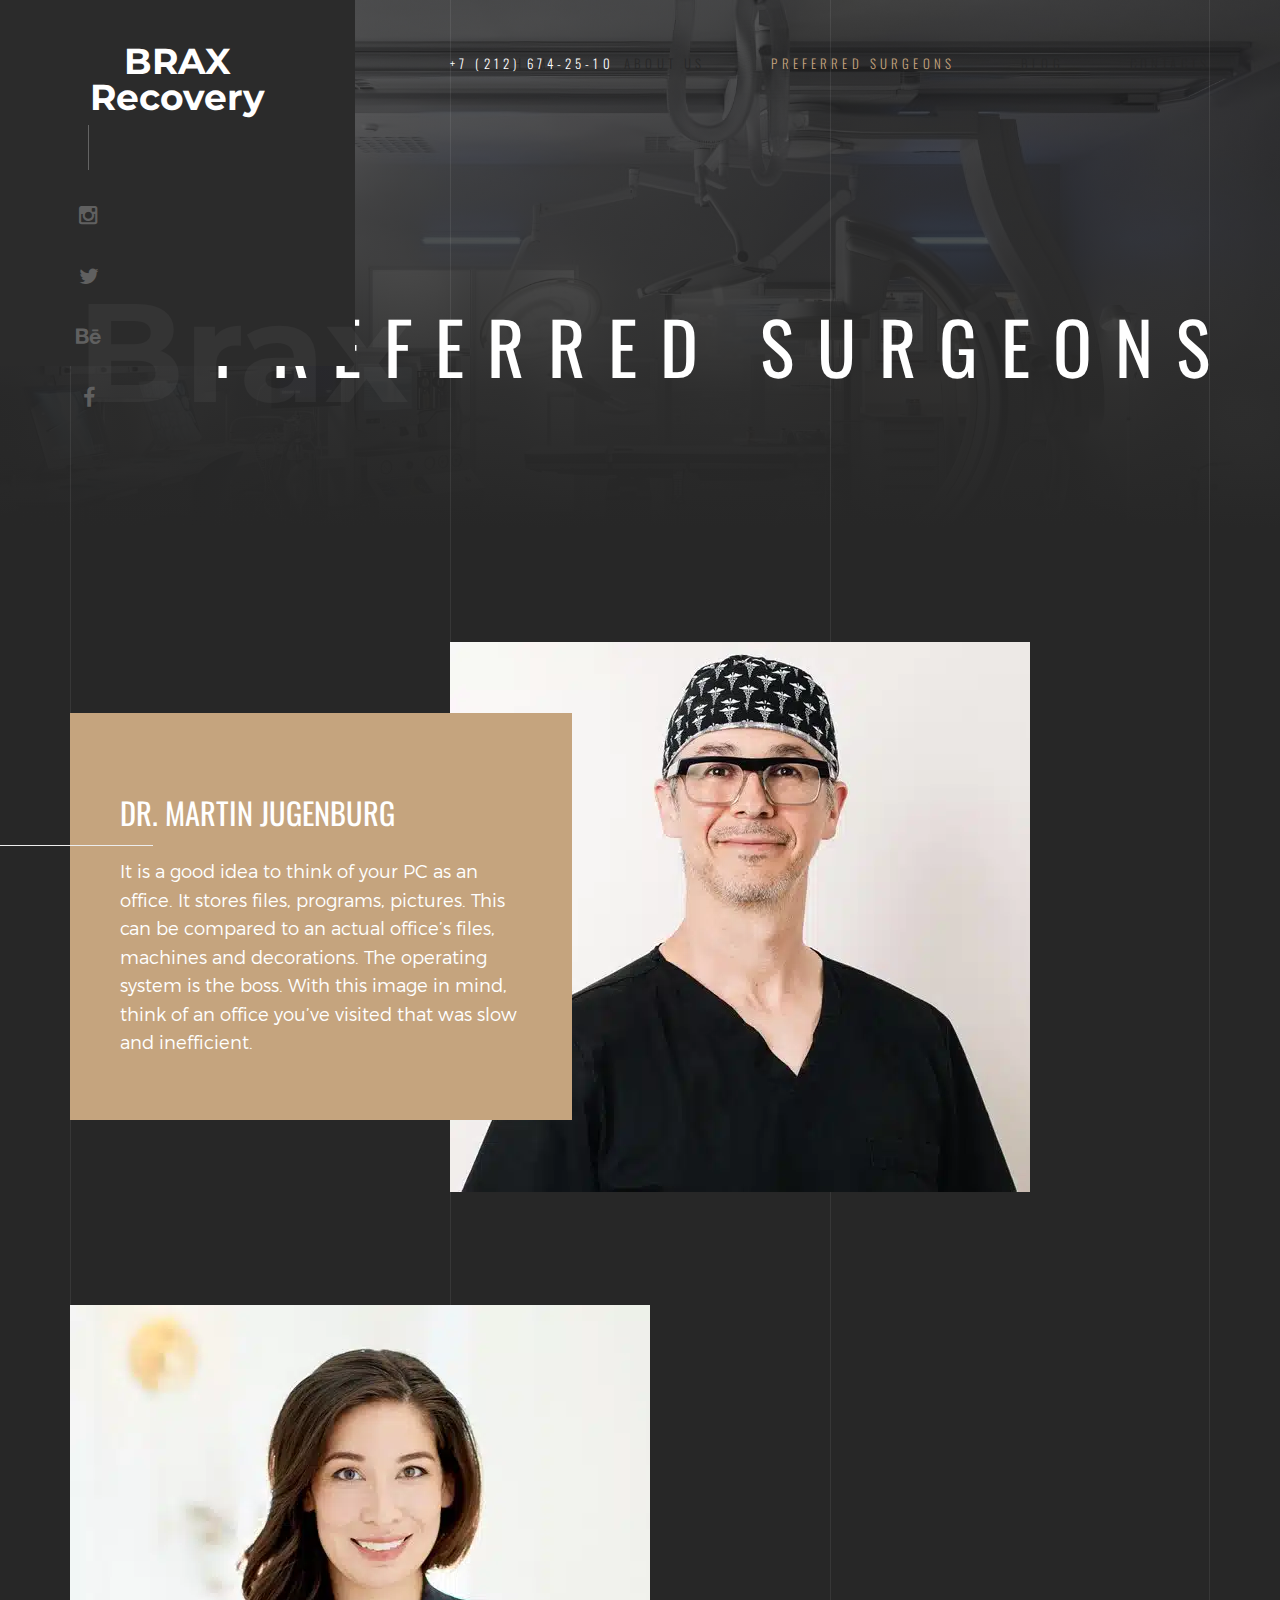
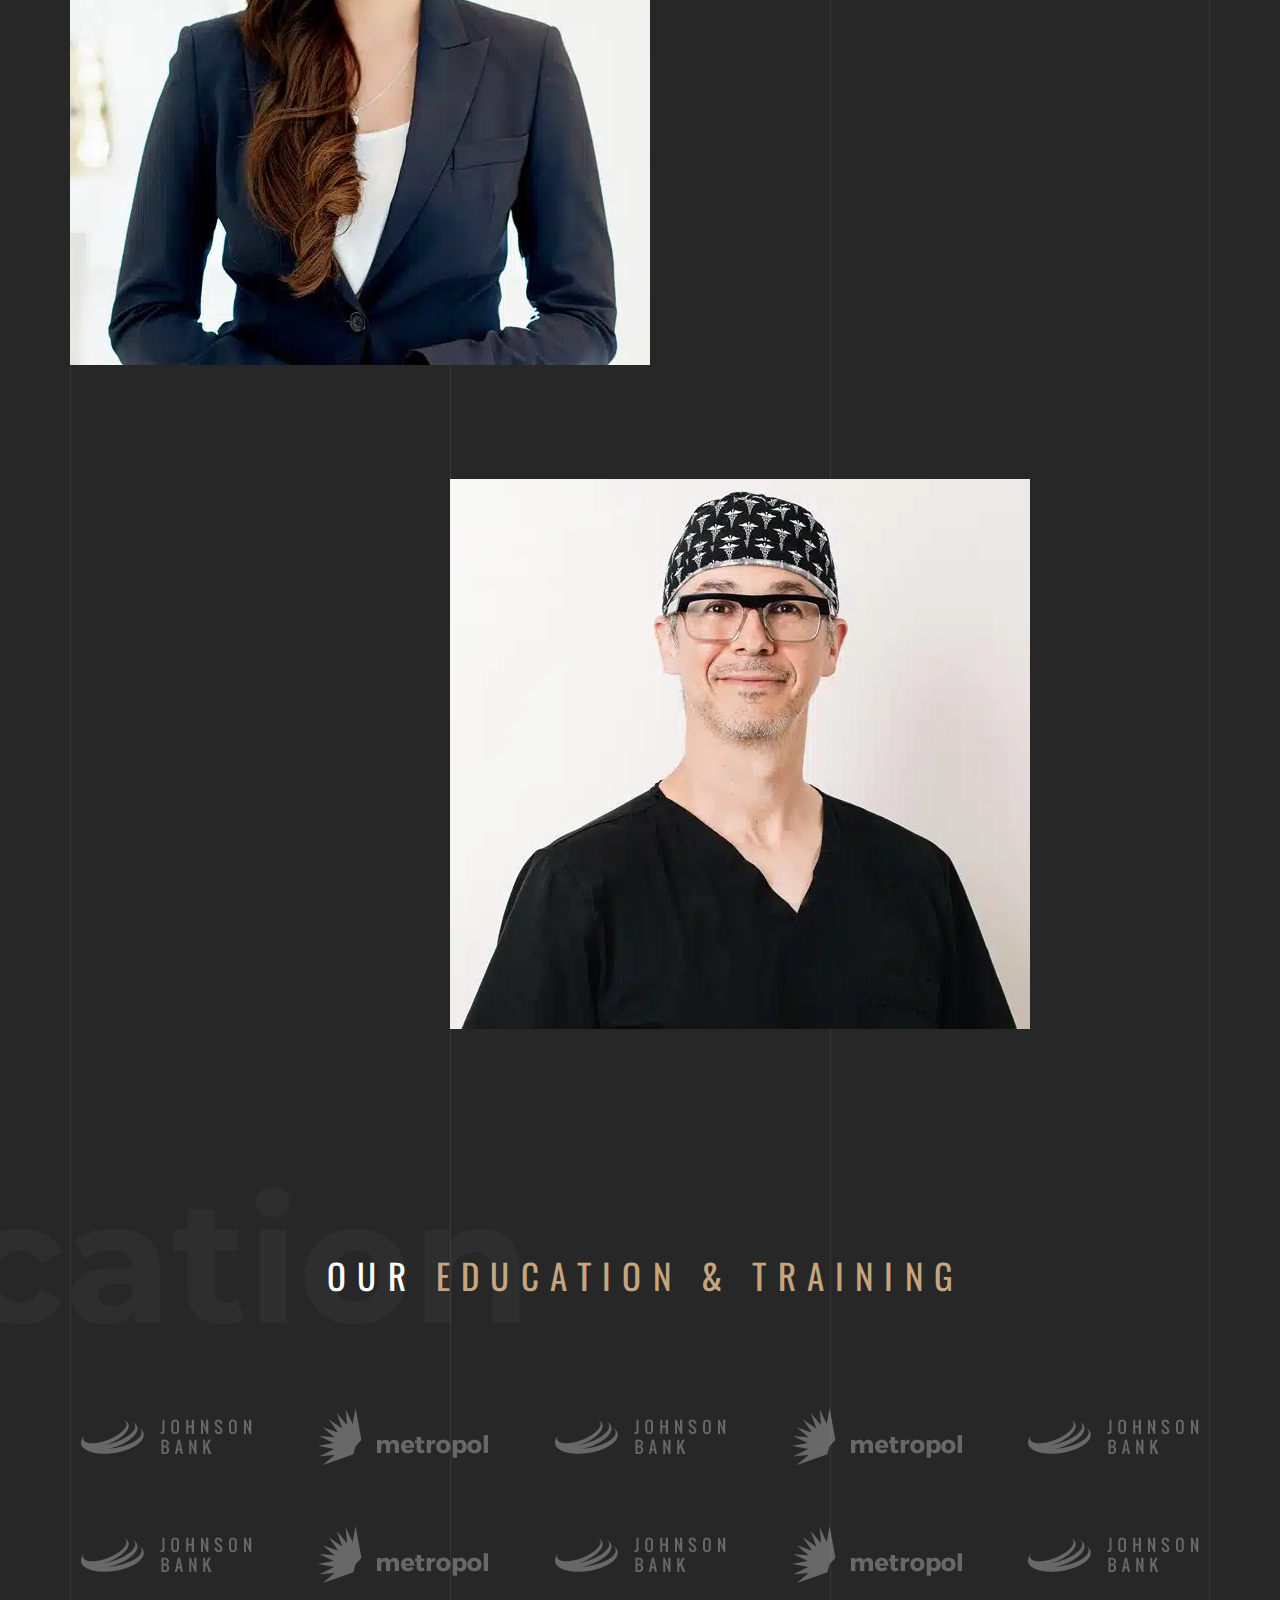
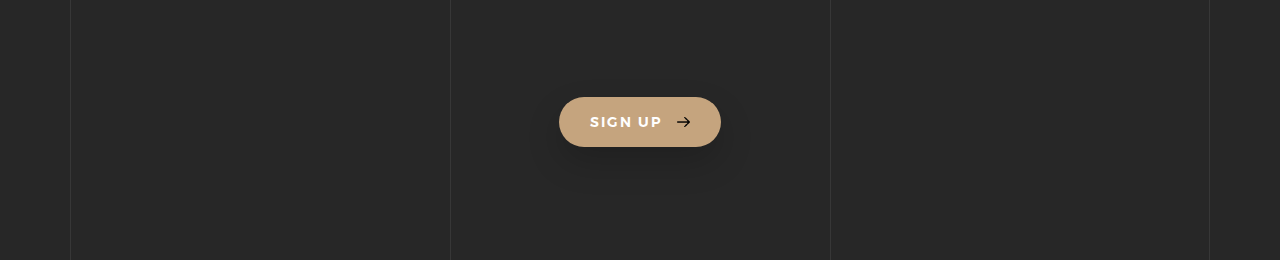
<file: project.html>
<!DOCTYPE HTML>
<html lang="en">
<head>
<meta  charset="utf-8">
<meta name="viewport" content="width=device-width, initial-scale=1">
<title>Go.arch  - Architecture HTML Template</title> 

<!-- Favicons -->
<link rel="shortcut icon" href="favicon.png">
<link rel="apple-touch-icon" href="apple-touch-icon.png">
<link rel="apple-touch-icon" sizes="72x72" href="apple-touch-icon-72x72.png">
<link rel="apple-touch-icon" sizes="114x114" href="apple-touch-icon-114x114.png">

<!-- Styles -->
<link href="https://fonts.googleapis.com/css?family=Oswald:300,400,700" rel="stylesheet">
<link href="https://fonts.googleapis.com/css?family=Montserrat:400,700" rel="stylesheet">
<link href="css/style.css" rel="stylesheet" media="screen">
<!-- Google tag (gtag.js) -->
<script async src="https://www.googletagmanager.com/gtag/js?id=G-334V92ZSGM"></script>
<script>
  window.dataLayer = window.dataLayer || [];
  function gtag(){dataLayer.push(arguments);}
  gtag('js', new Date());

  gtag('config', 'G-334V92ZSGM');
</script>
</head>
<body>
  
    <!-- Loader -->

    <div class="loader">
      <div class="page-lines">
        <div class="container">
          <div class="col-line col-xs-4">
            <div class="line"></div>
          </div>
          <div class="col-line col-xs-4">
            <div class="line"></div>
          </div>
          <div class="col-line col-xs-4">
            <div class="line"></div>
            <div class="line"></div>
          </div>
        </div>
      </div>
      <div class="loader-brand"> 
        <div class="sk-folding-cube">
          <div class="sk-cube1 sk-cube"></div>
          <div class="sk-cube2 sk-cube"></div>
          <div class="sk-cube4 sk-cube"></div>
          <div class="sk-cube3 sk-cube"></div>
        </div>
      </div>
    </div>

    <!-- Header -->

    <header id="top" class="header-inner">
      <div class="brand-panel">
        <a href="#" class="brand">
          <!-- go<span class="text-primary">.</span>arch -->
          BRAX Recovery
        </a>
        <div class="brand-name">Brax</div>
      </div>
      <div class="header-phone">+7 (212) 674-25-10</div>
      <div class="vertical-panel-content">
        <div class="vertical-panel-info">
            <div class="line"></div>
         </div>
        <ul class="social-list">
          <li><a href="" class="fa fa-instagram"></a></li>
          <li><a href="" class="fa fa-twitter"></a></li>
          <li><a href="" class="fa fa-behance"></a></li>
          <li><a href="" class="fa fa-facebook"></a></li>
         </ul>  
      </div>

      <!-- Navigation Desctop -->

      <nav class="navbar-desctop visible-md visible-lg">
        <div class="container">
          <a href="#top" class="brand js-target-scroll">
            go<span class="text-primary">.</span>arch
          </a>
          <ul class="navbar-desctop-menu">
            <li>
              <a href="index.html">Home</a>
              <ul>
                <li><a href="../light/index.html">Home - Light</a></li>
                <li>
                  <a href="index.html">Home - Dark</a>
                </li>
              </ul>
            </li>
            <li>
              <a href="about.html">About us</a>
            </li>
            <li class="active">
              <a href="projects.html">Preferred Surgeons</a>
              <ul>
                <li><a href="projects.html">Projects - List</a></li>
                <li class="active">
                  <a href="project.html">Project - details</a>
                </li>
              </ul>
            </li>  
            <li>
              <a href="blog.html">Blog</a>
              <ul>
                <li><a href="blog.html">Blog - List</a></li>
                <li>
                  <a href="blog-details.html">Blog - Details</a>
                </li>
              </ul>
            </li>
            <li>
              <a href="contacts.html">Contacts</a>
            </li>
          </ul>
        </div>
      </nav>

      <!-- Navigation Mobile -->

      <nav class="navbar-mobile">
        <a href="#top" class="brand js-target-scroll">
          go<span class="text-primary">.</span>arch
        </a>

        <!-- Navbar Collapse -->

        <button type="button" class="navbar-toggle collapsed" data-toggle="collapse" data-target="#navbar-mobile">
          <span class="sr-only">Toggle navigation</span>
          <span class="icon-bar"></span>
          <span class="icon-bar"></span>
          <span class="icon-bar"></span>
        </button>

        <div class="collapse navbar-collapse" id="navbar-mobile"> 
          <ul class="navbar-nav-mobile">
            <li>
              <a href="#">Home <i class="fa fa-angle-down"></i></a>
              <ul>
                <li><a href="../light/index.html">Home - Light</a></li>
                <li><a href="index.html">Home - Dark</a></li>
              </ul>
            </li>
            <li>
              <a href="about.html">About us</a>
            </li>
            <li class="active">
              <a href="#">Projects <i class="fa fa-angle-down"></i></a>
              <ul>
                <li><a href="projects.html">Projects - List</a></li>
                <li class="active">
                  <a href="project.html">— Project - details</a>
                </li>
              </ul>
            </li>  
            <li>
              <a href="#">Blog <i class="fa fa-angle-down"></i></a>
              <ul>
                <li><a href="blog.html">Blog - List</a></li>
                <li>
                  <a href="blog-details.html">Blog - Post</a>
                </li>
              </ul>
            </li>
            <li>
              <a href="contacts.html">Contacts</a>
            </li>
          </ul>
        </div>
      </nav> 
    </header>

  <!-- Layout -->

  <div class="layout">
    
    <!-- Home -->
    
    <main class="main main-inner main-project" style="background-image:url('products/bgseccond.jpg');" data-stellar-background-ratio="0.6">
      <div class="container">
        <header class="main-header">
          <h1>Preferred Surgeons</h1>
          <div class="project-title-info">
            <!-- <div class="project-info-item"><span class="text-primary">Client</span>: Modernize ltd.</div>
            <div class="project-info-item"><span class="text-primary">Scale:</span> 3500 km<sup>2</sup></div> -->
          </div>
        </header>
      </div>

      <!-- Lines -->

      <div class="page-lines">
        <div class="container">
          <div class="col-line col-xs-4">
            <div class="line"></div>
          </div>
          <div class="col-line col-xs-4">
            <div class="line"></div>
          </div>
          <div class="col-line col-xs-4">
            <div class="line"></div>
            <div class="line"></div>
          </div>
        </div>
      </div>
    </main>

    <div class="content">   
      
      <section class="project-details">
        <div class="container">
          <div class="project-details-item">
            <div class="row">
              <div class="project-details-info wow fadeInLeft">
                <h3 class="project-details-title">
                  Dr. Martin Jugenburg
                </h3>
                <p class="project-details-descr">It is a good idea to think of your PC as an office. It stores files, programs, pictures. 
                This can be compared to an actual office’s files, machines and decorations. 
                The operating system is the boss. With this image in mind, think of an office you’ve visited that was slow and inefficient.</p>
              </div>
              <div class="project-details-img col-md-8 col-md-offset-4">
                <img alt="" class="img-responsive" src="img/surgeons/dr-martin-jugenburg.jpg.webp">
              </div>
            </div>
          </div>
          <div class="project-details-item">
            <div class="row">
              <div class="project-details-info wow fadeInRight">
                <h3 class="project-details-title">
                  Project description<br> is here #2
                </h3>
                <p class="project-details-descr">It is a good idea to think of your PC as an office. It stores files, programs, pictures. 
                This can be compared to an actual office’s files, machines and decorations. 
                The operating system is the boss. With this image in mind, think of an office you’ve visited that was slow and inefficient.</p>
              </div>
              <div class="project-details-img col-md-8">
                <img alt="" class="img-responsive" src="img/surgeons/dr-jacqueline-rose-makerewich.jpg.webp">
              </div>
            </div>
          </div>
          <div class="project-details-item">
            <div class="row">
              <div class="project-details-info wow fadeInLeft">
                <h3 class="project-details-title">
                  Project description<br> is here #3
                </h3>
                <p class="project-details-descr">It is a good idea to think of your PC as an office. It stores files, programs, pictures. 
                This can be compared to an actual office’s files, machines and decorations. 
                The operating system is the boss. With this image in mind, think of an office you’ve visited that was slow and inefficient.</p>
              </div>
              <div class="project-details-img col-md-8 col-md-offset-4">
                <img alt="" class="img-responsive" src="img/surgeons/dr-martin-jugenburg.jpg.webp">
              </div>
            </div>
          </div>
        </div>
      </section>
            <!-- Clients  -->

            <section class="clients section">
              <div class="container">
                <header class="section-header">
                  <h2 class="section-title">Our <span class="text-primary">Education & Training</span></h2>
                  <strong class="fade-title-left">Education</strong>
                </header>
                <div class="section-content">
                  <ul class="clients-list">
                    <li class="client">
                      <a href="#"><img alt="" src="img/clients/1.png"></a>
                    </li>
                    <li class="client">
                      <a href="#"><img alt="" src="img/clients/2.png"></a>
                    </li>
                    <li class="client">
                      <a href="#"><img alt="" src="img/clients/3.png"></a>
                    </li>
                    <li class="client">
                      <a href="#"><img alt="" src="img/clients/4.png"></a>
                    </li>
                    <li class="client">
                      <a href="#"><img alt="" src="img/clients/5.png"></a>
                    </li>
                    <li class="client">
                      <a href="#"><img alt="" src="img/clients/1.png"></a>
                    </li>
                    <li class="client">
                      <a href="#"><img alt="" src="img/clients/2.png"></a>
                    </li>
                    <li class="client">
                      <a href="#"><img alt="" src="img/clients/3.png"></a>
                    </li>
                    <li class="client">
                      <a href="#"><img alt="" src="img/clients/4.png"></a>
                    </li>
                    <li class="client">
                      <a href="#"><img alt="" src="img/clients/5.png"></a>
                    </li>
                  </ul>
                </div>
                <div class="section-content">
                  <a href="#" class="btn btn-shadow-2">Sign Up <i class="icon-next"></i></a>
                </div>
              </div>
            </section>
      
      <!-- Footer -->

      <!-- <footer id="footer" class="footer">     
        <div class="container">
          <div class="row-base row">
            <div class="col-base text-left-md col-md-4">
              <a href="#" class="brand">
                go<span class="text-primary">.</span>arch
              </a>
            </div>
            <div class="text-center-md col-base col-md-4">
              <a href="https://themeforest.net/user/murren20" class="author-link">
                by Murren20
              </a>
            </div>
            <div class="text-right-md col-base col-md-4">
              © go.arch 2016. All Rights Reserved.
            </div>
          </div>
        </div>
      </footer> -->

      <!-- Lines -->

      <div class="page-lines">
        <div class="container">
          <div class="col-line col-xs-4">
            <div class="line"></div>
          </div>
          <div class="col-line col-xs-4">
            <div class="line"></div>
          </div>
          <div class="col-line col-xs-4">
            <div class="line"></div>
            <div class="line"></div>
          </div>
        </div>
      </div>
    </div>
  </div>

<!-- SCRIPTS -->

<script src="js/jquery.min.js"></script>
<script src="js/bootstrap.min.js"></script>
<script src="js/smoothscroll.js"></script>
<script src="js/jquery.validate.min.js"></script>
<script src="js/wow.min.js"></script>
<script src="js/jquery.stellar.min.js"></script>
<script src="js/jquery.magnific-popup.js"></script>
<script src="js/owl.carousel.min.js"></script>
<script src="js/interface.js"></script> 
</body>
</html>
</file>
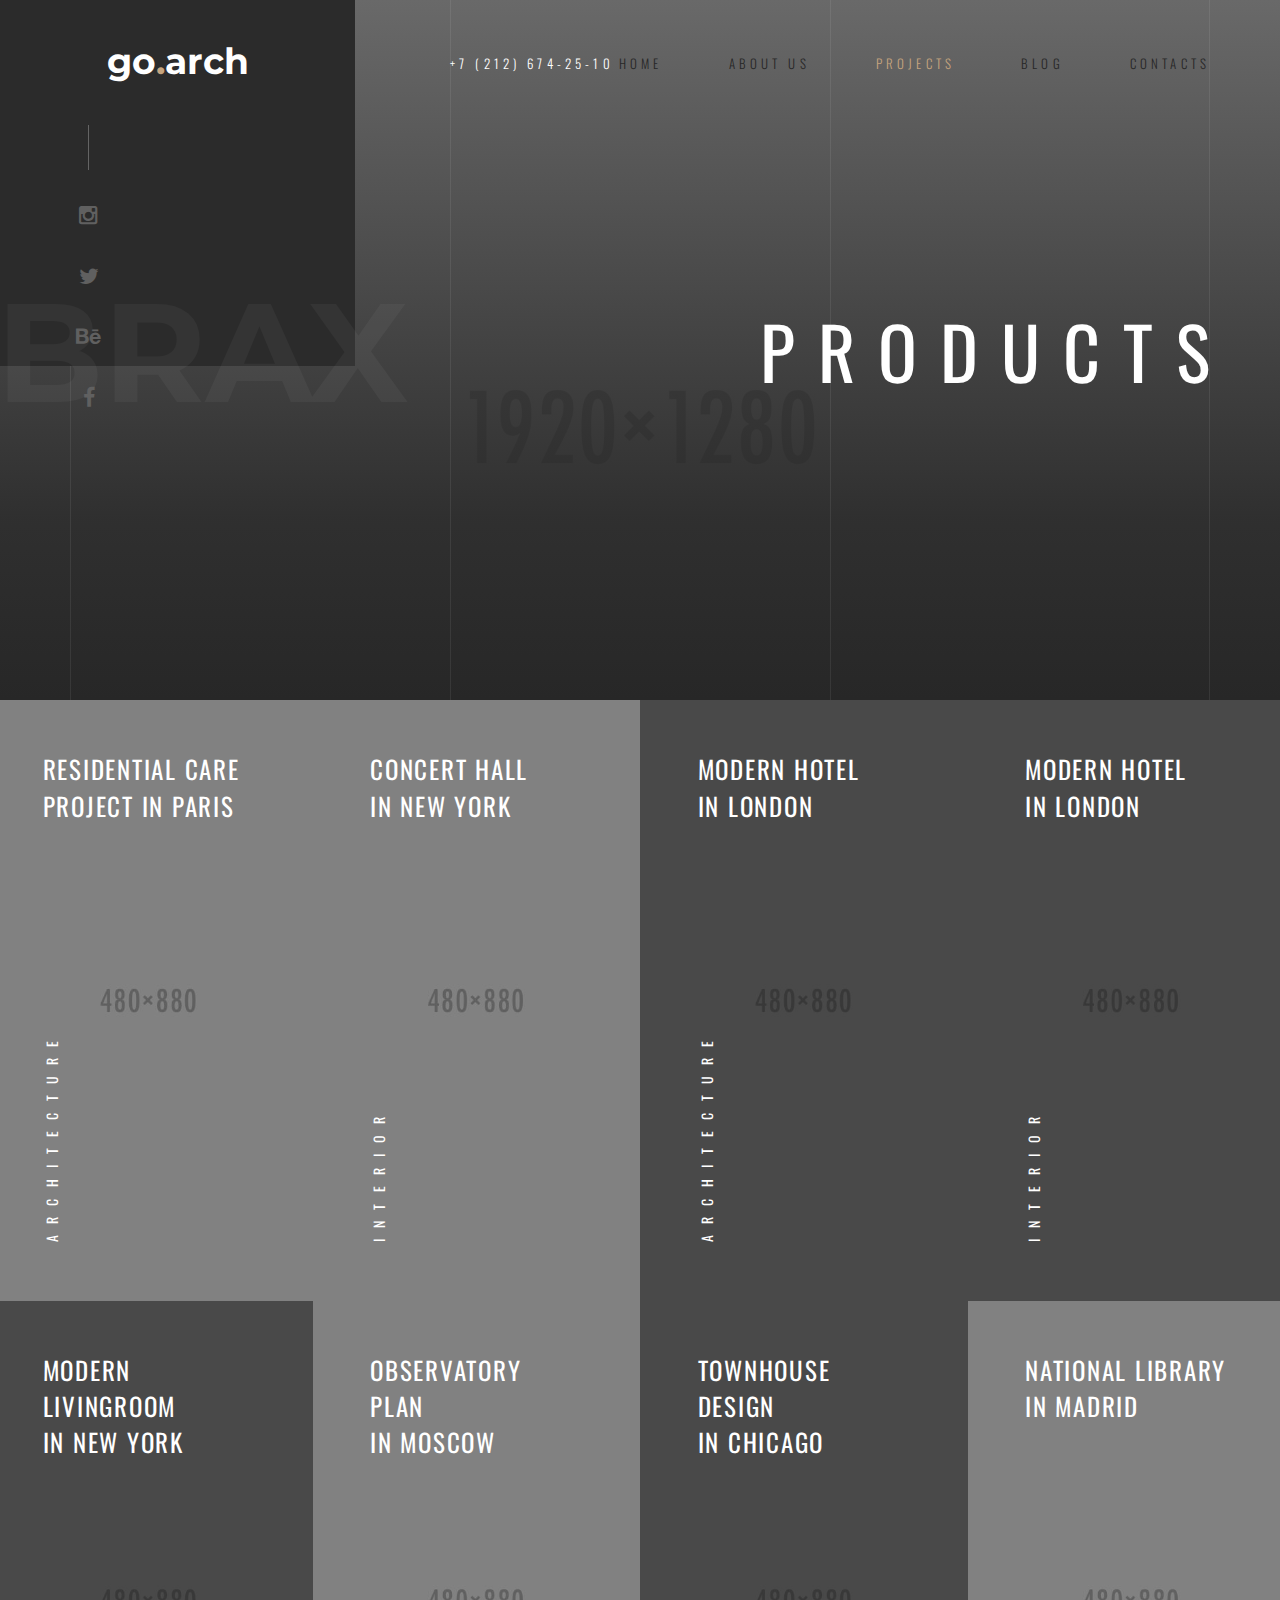
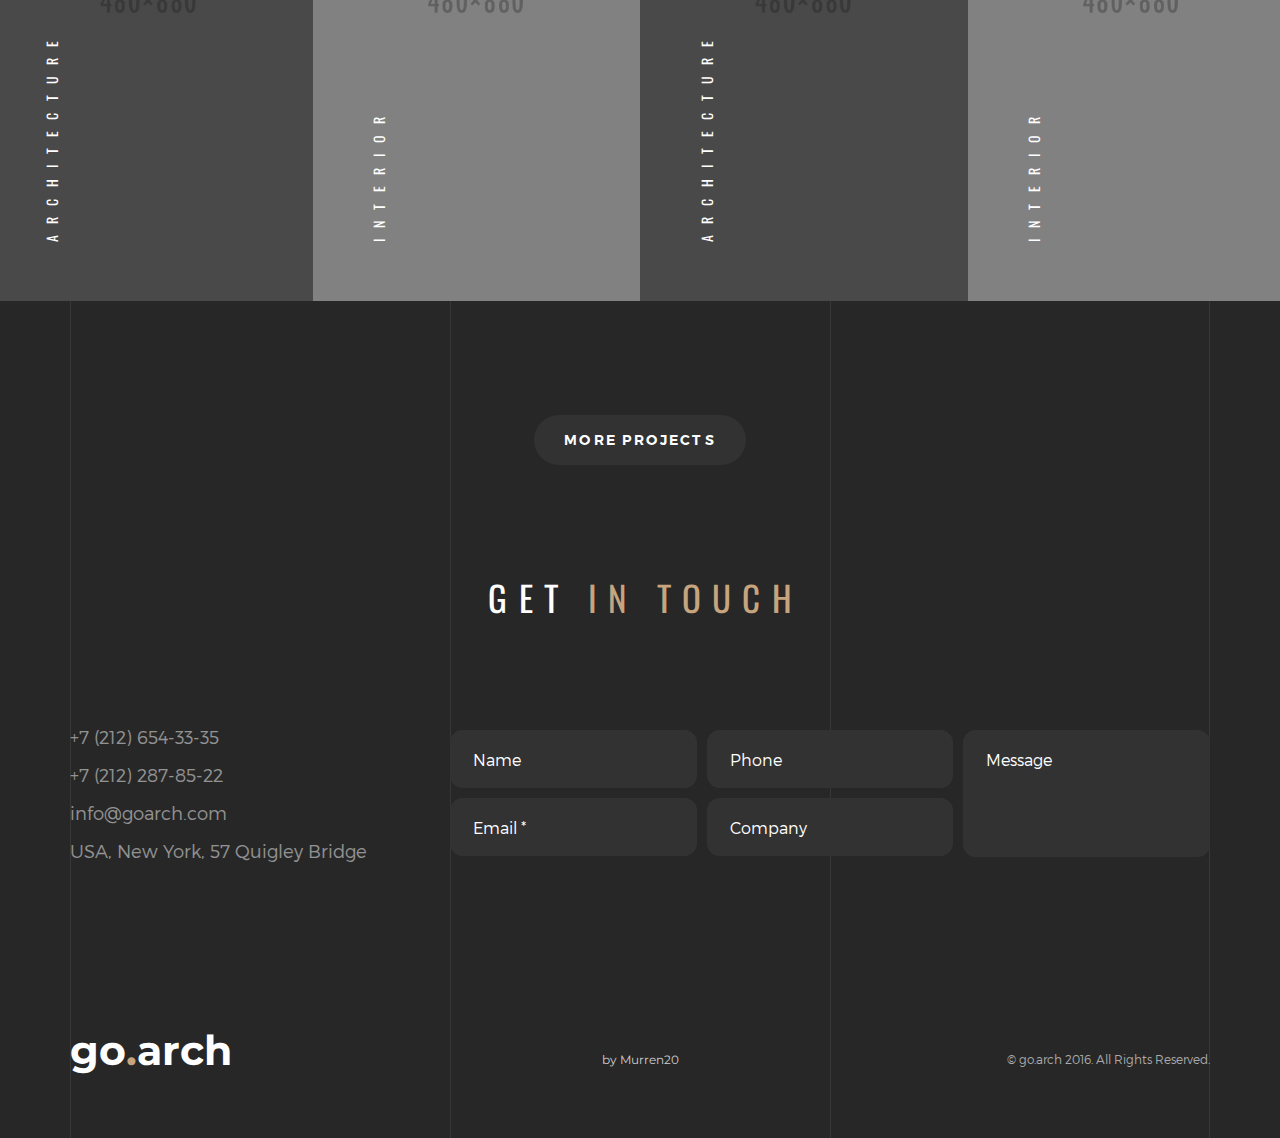
<file: projects.html>
<!DOCTYPE HTML>
<html lang="en">
<head>
<meta  charset="utf-8">
<meta name="viewport" content="width=device-width, initial-scale=1">
<title>Go.arch  - Architecture HTML Template</title> 

<!-- Favicons -->
<link rel="shortcut icon" href="favicon.png">
<link rel="apple-touch-icon" href="apple-touch-icon.png">
<link rel="apple-touch-icon" sizes="72x72" href="apple-touch-icon-72x72.png">
<link rel="apple-touch-icon" sizes="114x114" href="apple-touch-icon-114x114.png">

<!-- Styles -->
<link href="https://fonts.googleapis.com/css?family=Oswald:300,400,700" rel="stylesheet">
<link href="https://fonts.googleapis.com/css?family=Montserrat:400,700" rel="stylesheet">
<link href="css/style.css" rel="stylesheet" media="screen">

<!-- Google tag (gtag.js) -->
<script async src="https://www.googletagmanager.com/gtag/js?id=G-334V92ZSGM"></script>
<script>
  window.dataLayer = window.dataLayer || [];
  function gtag(){dataLayer.push(arguments);}
  gtag('js', new Date());

  gtag('config', 'G-334V92ZSGM');
</script>
</head>
<body>
  
    <!-- Loader -->

    <div class="loader">
      <div class="page-lines">
        <div class="container">
          <div class="col-line col-xs-4">
            <div class="line"></div>
          </div>
          <div class="col-line col-xs-4">
            <div class="line"></div>
          </div>
          <div class="col-line col-xs-4">
            <div class="line"></div>
            <div class="line"></div>
          </div>
        </div>
      </div>
      <div class="loader-brand"> 
        <div class="sk-folding-cube">
          <div class="sk-cube1 sk-cube"></div>
          <div class="sk-cube2 sk-cube"></div>
          <div class="sk-cube4 sk-cube"></div>
          <div class="sk-cube3 sk-cube"></div>
        </div>
      </div>
    </div>

    <!-- Header -->

    <header id="top" class="header-inner">
      <div class="brand-panel">
        <a href="#" class="brand">
          go<span class="text-primary">.</span>arch
        </a>
        <div class="brand-name">BRAX</div>
      </div>
      <div class="header-phone">+7 (212) 674-25-10</div>
      <div class="vertical-panel-content">
        <div class="vertical-panel-info">
            <div class="line"></div>
         </div>
        <ul class="social-list">
          <li><a href="" class="fa fa-instagram"></a></li>
          <li><a href="" class="fa fa-twitter"></a></li>
          <li><a href="" class="fa fa-behance"></a></li>
          <li><a href="" class="fa fa-facebook"></a></li>
         </ul>  
      </div>

      <!-- Navigation Desctop -->

      <nav class="navbar-desctop visible-md visible-lg">
        <div class="container">
          <a href="#top" class="brand js-target-scroll">
            go<span class="text-primary">.</span>arch
          </a>
          <ul class="navbar-desctop-menu">
            <li>
              <a href="index.html">Home</a>
              <ul>
                <li><a href="../light/index.html">Home - Light</a></li>
                <li>
                  <a href="index.html">Home - Dark</a>
                </li>
              </ul>
            </li>
            <li>
              <a href="about.html">About us</a>
            </li>
            <li class="active">
              <a href="projects.html">Projects</a>
              <ul>
                <li class="active"><a href="projects.html">Projects - List</a></li>
                <li>
                  <a href="project.html">Project - details</a>
                </li>
              </ul>
            </li>  
            <li>
              <a href="blog.html">Blog</a>
              <ul>
                <li><a href="blog.html">Blog - List</a></li>
                <li>
                  <a href="blog-details.html">Blog - Details</a>
                </li>
              </ul>
            </li>
            <li>
              <a href="contacts.html">Contacts</a>
            </li>
          </ul>
        </div>
      </nav>

      <!-- Navigation Mobile -->

      <nav class="navbar-mobile">
        <a href="#top" class="brand js-target-scroll">
          go<span class="text-primary">.</span>arch
        </a>

        <!-- Navbar Collapse -->

        <button type="button" class="navbar-toggle collapsed" data-toggle="collapse" data-target="#navbar-mobile">
          <span class="sr-only">Toggle navigation</span>
          <span class="icon-bar"></span>
          <span class="icon-bar"></span>
          <span class="icon-bar"></span>
        </button>

        <div class="collapse navbar-collapse" id="navbar-mobile"> 
          <ul class="navbar-nav-mobile">
            <li>
              <a href="#">Home <i class="fa fa-angle-down"></i></a>
              <ul>
                <li><a href="../light/index.html">Home - Light</a></li>
                <li><a href="index.html">Home - Dark</a></li>
              </ul>
            </li>
            <li>
              <a href="about.html">About us</a>
            </li>
            <li class="active">
              <a href="#">Projects <i class="fa fa-angle-down"></i></a>
              <ul>
                <li class="active"><a href="projects.html">— Projects - List</a></li>
                <li>
                  <a href="project.html">Project - details</a>
                </li>
              </ul>
            </li>  
            <li>
              <a href="#">Blog <i class="fa fa-angle-down"></i></a>
              <ul>
                <li><a href="blog.html">Blog - List</a></li>
                <li>
                  <a href="blog-details.html">Blog - Post</a>
                </li>
              </ul>
            </li>
            <li>
              <a href="contacts.html">Contacts</a>
            </li>
          </ul>
        </div>
      </nav> 
    </header>

  <!-- Layout -->

  <div class="layout">
    
    <!-- Home -->
    
    <main class="main main-inner main-projects bg-projects" data-stellar-background-ratio="0.6">
      <div class="container">
        <header class="main-header">
          <h1>Products</h1>
        </header>
      </div>

      <!-- Lines -->

      <div class="page-lines">
        <div class="container">
          <div class="col-line col-xs-4">
            <div class="line"></div>
          </div>
          <div class="col-line col-xs-4">
            <div class="line"></div>
          </div>
          <div class="col-line col-xs-4">
            <div class="line"></div>
            <div class="line"></div>
          </div>
        </div>
      </div>
    </main>

    <div class="content">   
    
      <!-- Projects -->

      <section class="projects">
        <div class="js-projects-gallery">
          <div class="row">
            <div class="project project-light col-sm-6 col-md-4 col-lg-3">
              <a href="img/projects/1-480x880.jpg" title="Residential care project in Paris">
                <figure>
                  <img alt="" src="img/projects/1-480x880.jpg">
                  <figcaption>
                    <h3 class="project-title">
                      Residential care<br> project in Paris
                    </h3>
                    <h4 class="project-category">
                      Architecture
                    </h4>
                    <div class="project-zoom"></div>
                  </figcaption>
                </figure>
              </a>
            </div>
            <div class="project project-light col-sm-6 col-md-4 col-lg-3">
              <a href="img/projects/2-480x880.jpg" title="Concert hall in New york">
                <figure>
                  <img alt="" src="img/projects/2-480x880.jpg">
                  <figcaption>
                    <h3 class="project-title">
                      Concert hall<br> in New york
                    </h3>
                    <h4 class="project-category">
                      Interior
                    </h4>
                    <div class="project-zoom"></div>
                  </figcaption>
                </figure>
              </a>
            </div>
            <div class="project col-sm-6 col-md-4 col-lg-3">
              <a href="img/projects/3-480x880.jpg" title="Modern hotel in London">
                <figure>
                  <img alt="" src="img/projects/3-480x880.jpg">
                  <figcaption>
                    <h3 class="project-title">
                      Modern hotel<br>in London
                    </h3>
                    <h4 class="project-category">
                      Architecture
                    </h4>
                    <div class="project-zoom"></div>
                  </figcaption>
                </figure>
              </a>
            </div>
            <div class="project col-sm-6 col-md-4 col-lg-3">
              <a href="img/projects/4-480x880.jpg" title="Modern hotel in London">
                <figure>
                  <img alt="" src="img/projects/4-480x880.jpg">
                  <figcaption>
                    <h3 class="project-title">
                      Modern hotel<br>in London
                    </h3>
                    <h4 class="project-category">
                      Interior
                    </h4>
                    <div class="project-zoom"></div>
                  </figcaption>
                </figure>
              </a>
            </div>
            <div class="project col-sm-6 col-md-4 col-lg-3">
              <a href="img/projects/5-480x880.jpg" title="Modern Livingroom in New York">
                <figure>
                  <img alt="" src="img/projects/5-480x880.jpg">
                  <figcaption>
                    <h3 class="project-title">
                      Modern Livingroom<br> in New York
                    </h3>
                    <h4 class="project-category">
                      Architecture
                    </h4>
                    <div class="project-zoom"></div>
                  </figcaption>
                </figure>
              </a>
            </div>
            <div class="project project-light col-sm-6 col-md-4 col-lg-3">
              <a href="img/projects/6-480x880.jpg" title="Observatory plan In moscow">
                <figure>
                  <img alt="" src="img/projects/6-480x880.jpg">
                  <figcaption>
                    <h3 class="project-title">
                      Observatory plan<br>In moscow
                    </h3>
                    <h4 class="project-category">
                      Interior
                    </h4>
                    <div class="project-zoom"></div>
                  </figcaption>
                </figure>
              </a>
            </div>
            <div class="project col-sm-6 col-md-4 col-lg-3">
              <a href="img/projects/7-480x880.jpg" title="Townhouse design in Chicago">
                <figure>
                  <img alt="" src="img/projects/7-480x880.jpg">
                  <figcaption>
                    <h3 class="project-title">
                      Townhouse design<br> in Chicago
                    </h3>
                    <h4 class="project-category">
                      Architecture
                    </h4>
                    <div class="project-zoom"></div>
                  </figcaption>
                </figure>
              </a>
            </div>
            <div class="project project-light col-sm-6 col-md-4 col-lg-3">
              <a href="img/projects/8-480x880.jpg" title="National Library in Madrid">
                <figure>
                  <img alt="" src="img/projects/8-480x880.jpg">
                  <figcaption>
                    <h3 class="project-title">
                      National Library<br> in Madrid
                    </h3>
                    <h4 class="project-category">
                      Interior
                    </h4>
                    <div class="project-zoom"></div>
                  </figcaption>
                </figure>
              </a>
            </div>
          </div>
        </div>
        <div class="section-content text-center">
          <a href="#" class="btn btn-gray">More projects</a>
        </div>
      </section>

      <!-- Contacts -->

      <section class="contacts section">
        <div class="container">
          <header class="section-header">
            <h2 class="section-title">Get <span class="text-primary">in touch</span></h2>
          </header>
          <div class="section-content">
            <div class="row-base row">
              <div class="col-address col-base col-md-4">
                +7 (212) 654-33-35<br>
                +7 (212) 287-85-22<br>
                info@goarch.com<br>
                USA, New York, 57 Quigley Bridge
              </div>
              <div class="col-base  col-md-8">
                <form class="js-ajax-form">
                  <div class="row-field row">
                    <div class="col-field col-sm-6 col-md-4">
                      <div class="form-group">
                        <input type="text" class="form-control" name="name" placeholder="Name" autocomplete="off">
                      </div>
                      <div class="form-group">
                        <input type="email" class="form-control" name="email" required placeholder="Email *" autocomplete="off">
                      </div>
                    </div>
                    <div class="col-field col-sm-6 col-md-4">
                      <div class="form-group">
                        <input type="tel" class="form-control" name="phone" placeholder="Phone" autocomplete="off">
                      </div>
                      <div class="form-group">
                        <input type="text" class="form-control" name="company" placeholder="Company" autocomplete="off">
                      </div>
                    </div>
                    <div class="col-field col-sm-12 col-md-4">
                      <div class="form-group">
                        <textarea class="form-control" name="messagee" placeholder="Message"></textarea>
                      </div>
                    </div>
                    <div class="col-message col-field col-sm-12">
                      <div class="form-group">
                        <div class="success-message"><i class="fa fa-check text-primary"></i> Thank you!. Your message is successfully sent...</div>
                        <div class="error-message">We're sorry, but something went wrong</div>
                      </div>
                    </div>
                  </div>
                  <div class="form-submit text-right"><button class="btn btn-shadow-2 wow swing">Send <i class="icon-next"></i></button></div>
                </form>
              </div>
            </div>
          </div>
        </div>
      </section>

      <!-- Footer -->

      <footer id="footer" class="footer">     
        <div class="container">
          <div class="row-base row">
            <div class="col-base text-left-md col-md-4">
              <a href="#" class="brand">
                go<span class="text-primary">.</span>arch
              </a>
            </div>
            <div class="text-center-md col-base col-md-4">
              <a href="https://themeforest.net/user/murren20" class="author-link">
                by Murren20
              </a>
            </div>
            <div class="text-right-md col-base col-md-4">
              © go.arch 2016. All Rights Reserved.
            </div>
          </div>
        </div>
      </footer>

      <!-- Lines -->

      <div class="page-lines">
        <div class="container">
          <div class="col-line col-xs-4">
            <div class="line"></div>
          </div>
          <div class="col-line col-xs-4">
            <div class="line"></div>
          </div>
          <div class="col-line col-xs-4">
            <div class="line"></div>
            <div class="line"></div>
          </div>
        </div>
      </div>
    </div>
  </div>

<!-- SCRIPTS -->

<script src="js/jquery.min.js"></script>
<script src="js/bootstrap.min.js"></script>
<script src="js/smoothscroll.js"></script>
<script src="js/jquery.validate.min.js"></script>
<script src="js/wow.min.js"></script>
<script src="js/jquery.stellar.min.js"></script>
<script src="js/jquery.magnific-popup.js"></script>
<script src="js/owl.carousel.min.js"></script>
<script src="js/interface.js"></script> 
</body>
</html>
</file>
<file: css/style.css>
/* ------------------------------------------------------------------------------

  Template Name: Go.arch 
  Description: Go.arch  - Architecture HTML Template
  Author: Murren
  Author URI: http://themeforest.net/user/murren20
  Version: 1.0
  
  1.  Global

      1.1 General
      1.2 Typography
      1.3 Fields
      1.4 Buttons
      1.5 Icons
      1.6 Loader
      1.7 Content styles

  2.  Header 

      2.1 Brand
      2.2 Vertical Panel
      2.3 Navbar Desctop
      2.4 Navbar Desctop Affix
      2.5 Navbar Mobile
      2.6 Navbar Mobile Affix
      

  3.  Main

      3.1 Slider

  4.  About

      4.1 Services
      4.1 Object map

  5.  Projects

      5.1 Project Carousel
      5.2 Magnific popup
      5.3 Project Details

  6.  Experience
  7.  Clients
  8   Blog

      8.1 Blog Details
      8.2 Widgets
      8.3 Widget Recent Post

  9.  Contacts  
  10. Footer
  11. Responsive styles

      11.1 Min width: 768px
      11.2 Min width 992px
      11.3 Min width 1200px 
      11.4 Max height 480px

    
    
/*-------------------------------------------------------------------------------
  1. Global
-------------------------------------------------------------------------------*/

/* 1.1 General */

@import url("bootstrap.min.css");
@import url("font-awesome.min.css");
@import url("animate.css");
@import url("hover.css");
@import url("magnific-popup.css");
@import url("owl.carousel.css");
@import url("owl.transitions.css");
@import url("settings.css");
@import url("layers.css");
@import url("navigation.css");

html {
  font-size: 75%;
  -webkit-font-smoothing: antialiased;
}

body {
  font-family: "montserratlight", sans-serif;
  font-size: 1em;
  line-height: 1.65;
  color: rgba(255, 255, 255, 0.5);
  background-color: #272727;
}

::-webkit-scrollbar {
  width: 8px;
  height: 8px;
}

::-webkit-scrollbar-thumb {
  cursor: pointer;
  background: #c5a47e;
}

::selection {
  background-color: #c5a47e;
  color: #fff;
}

-webkit-::selection {
  background-color: #c5a47e;
  color: #fff;
}

::-moz-selection {
  background-color: #c5a47e;
  color: #fff;
}

/* 1.2 Typography */

@font-face {
  font-family: "montserratlight";
  src: url("../fonts/montserrat/Montserrat-Light.ttf");
  font-weight: normal;
  font-style: normal;
}

@font-face {
  font-family: "montserratsemibold";
  src: url("../fonts/montserrat/Montserrat-SemiBold.ttf");
  font-weight: normal;
  font-style: normal;
}

h1,
.h1 {
  font-family: "Oswald", sans-serif;
  font-weight: 400;
  font-size: 8vmin;
  line-height: 1.2;
  letter-spacing: 0.32em;
  text-transform: uppercase;
  color: #fff;
}

h2,
.h2 {
  font-family: "Oswald", sans-serif;
  font-weight: 400;
  font-size: 2.1875em;
  letter-spacing: 0.32em;
  text-transform: uppercase;
  color: #fff;
}

h3,
.h3 {
  font-family: "montserratsemibold";
  font-size: 1.875em;
  line-height: 1.1;
  font-weight: normal;
  color: #fff;
}

h4,
.h4 {
  font-family: "montserratsemibold";
  font-size: 1.125em;
  line-height: 1.35;
  font-weight: normal;
  color: #fff;
  letter-spacing: 0.2em;
  text-transform: uppercase;
}

h1 a,
.h1 a,
h2 a,
.h2 a,
h3 a,
.h3 a,
h4 a,
.h4 a {
  color: inherit;
}

h1 a:hover,
.h1 a:hover,
h2 a:hover,
.h2 a:hover,
h3 a:hover,
.h3 a:hover,
h4 a:hover,
.h4 a:hover {
  text-decoration: none;
}

p {
  margin-bottom: 1.6em;
}

b,
strong {
  font-family: "Montserrat", sans-serif;
}

ul {
  list-style: none;
  padding-left: 0;
}

a {
  color: #c5a47e;
  -webkit-transition: color 0.3s ease-out;
  -o-transition: color 0.3s ease-out;
  transition: color 0.3s ease-out;
}

a:hover,
a:focus {
  color: #c5a47e;
  outline: none;
}

a:focus {
  text-decoration: none;
}

/* 1.3 Fields */

.form-control,
textarea.form-control {
  font-size: 1em;
  height: 3.625em;
  border-radius: 0.75em;
  padding-left: 22px;
  color: #fff;
  background-color: #323232;
  border: 1px solid #323232;
  -webkit-box-shadow: none;
  box-shadow: none;
  -webkit-appearance: none;
  -webkit-transition: all 0.15s;
  -o-transition: all 0.15s;
  transition: all 0.15s;
}

textarea.form-control {
  height: 7.9em;
  padding-top: 1.1em;
  resize: none;
}

.form-control:focus {
  border-color: #c5a47e;
  outline: 0;
  -webkit-box-shadow: none;
  box-shadow: none;
}

.form-control::-moz-placeholder {
  color: #fff;
  opacity: 1;
}

.form-control:-ms-input-placeholder {
  color: #fff;
}

.form-control::-webkit-input-placeholder {
  color: #fff;
}

.form-control.error {
  border-color: #c5a47e;
}

.form-group {
  margin-bottom: 10px;
}

.wobble-error {
  -webkit-animation: hvr-wobble-horizontal 1s ease-in-out 0s 1 normal;
  animation: hvr-wobble-horizontal 1s ease-in-out 0s 1 normal;
}

label.error {
  display: none !important;
}

/* 1.4 Buttons */

.btn {
  font-family: "montserratsemibold";
  position: relative;
  display: inline-block;
  border: 0.2em solid #c5a47e;
  border-radius: 30px;
  padding: 1.1em 2.2em 1.05em;
  font-size: 0.875em;
  color: #fff;
  letter-spacing: 0.15em;
  text-transform: uppercase;
  text-decoration: none;
  background-color: #c5a47e;
  border: 0;
  -webkit-transition: all 0.3s ease-out !important;
  transition: all 0.3s ease-out !important;
}

.btn:hover,
.btn:focus {
  color: #fff;
  background-color: #323232;
  -webkit-box-shadow: none;
  box-shadow: none;
  outline: none !important;
}

.btn .icon-next {
  position: relative;
  top: -0.1em;
  margin-left: 0.6em;
  vertical-align: middle;
}

.btn-gray {
  background-color: #323232;
  border-color: #323232;
}

.btn-gray:hover {
  background-color: #c5a47e;
}

.btn-shadow-1 {
  box-shadow: 0 15px 34px rgba(0, 0, 0, 0.18);
}

.btn-shadow-2 {
  box-shadow: 0 15px 34px rgba(0, 0, 0, 0.18);
}

/* 1.5 Icons */

.icon-next {
  display: inline-block;
  width: 0.94em;
  height: 0.75em;
  background: url(../img/img-icon/next.png) 0 0 no-repeat;
  background-size: 0.94em 0.75em;
}

/* 1.6 Loader */

.loader {
  position: fixed;
  overflow: hidden;
  z-index: 100;
  left: 0;
  top: 0;
  width: 100%;
  height: 100%;
  background: #272727;
  color: #fff;
  text-align: center;
}

.loader-brand {
  position: absolute;
  left: 0;
  width: 100%;
  top: 50%;
  -webkit-transform: translate(0, -50%);
  -ms-transform: translate(0, -50%);
  -o-transform: translate(0, -50%);
  transform: translate(0, -50%);
}

.sk-folding-cube {
  margin: 20px auto;
  width: 40px;
  height: 40px;
  position: relative;
  -webkit-transform: rotateZ(45deg);
  transform: rotateZ(45deg);
}

.sk-folding-cube .sk-cube {
  float: left;
  width: 50%;
  height: 50%;
  position: relative;
  -webkit-transform: scale(1.1);
  -ms-transform: scale(1.1);
  transform: scale(1.1);
}

.sk-folding-cube .sk-cube:before {
  content: "";
  position: absolute;
  top: 0;
  left: 0;
  width: 100%;
  height: 100%;
  background-color: #c5a47e;
  -webkit-animation: sk-foldCubeAngle 2.4s infinite linear both;
  animation: sk-foldCubeAngle 2.4s infinite linear both;
  -webkit-transform-origin: 100% 100%;
  -ms-transform-origin: 100% 100%;
  transform-origin: 100% 100%;
}

.sk-folding-cube .sk-cube2 {
  -webkit-transform: scale(1.1) rotateZ(90deg);
  transform: scale(1.1) rotateZ(90deg);
}

.sk-folding-cube .sk-cube3 {
  -webkit-transform: scale(1.1) rotateZ(180deg);
  transform: scale(1.1) rotateZ(180deg);
}

.sk-folding-cube .sk-cube4 {
  -webkit-transform: scale(1.1) rotateZ(270deg);
  transform: scale(1.1) rotateZ(270deg);
}

.sk-folding-cube .sk-cube2:before {
  -webkit-animation-delay: 0.3s;
  animation-delay: 0.3s;
}

.sk-folding-cube .sk-cube3:before {
  -webkit-animation-delay: 0.6s;
  animation-delay: 0.6s;
}

.sk-folding-cube .sk-cube4:before {
  -webkit-animation-delay: 0.9s;
  animation-delay: 0.9s;
}

@-webkit-keyframes sk-foldCubeAngle {
  0%,
  10% {
    -webkit-transform: perspective(140px) rotateX(-180deg);
    transform: perspective(140px) rotateX(-180deg);
    opacity: 0;
  }
  25%,
  75% {
    -webkit-transform: perspective(140px) rotateX(0deg);
    transform: perspective(140px) rotateX(0deg);
    opacity: 1;
  }
  90%,
  100% {
    -webkit-transform: perspective(140px) rotateY(180deg);
    transform: perspective(140px) rotateY(180deg);
    opacity: 0;
  }
}

@keyframes sk-foldCubeAngle {
  0%,
  10% {
    -webkit-transform: perspective(140px) rotateX(-180deg);
    transform: perspective(140px) rotateX(-180deg);
    opacity: 0;
  }
  25%,
  75% {
    -webkit-transform: perspective(140px) rotateX(0deg);
    transform: perspective(140px) rotateX(0deg);
    opacity: 1;
  }
  90%,
  100% {
    -webkit-transform: perspective(140px) rotateY(180deg);
    transform: perspective(140px) rotateY(180deg);
    opacity: 0;
  }
}

/* 1.7 Content styles */

.layout {
  position: relative;
  overflow: hidden;
}

.text-primary {
  color: #c5a47e;
}

.page-lines {
  position: absolute;
  z-index: -1;
  left: 0;
  top: 0;
  width: 100%;
  height: 100%;
}

.page-lines .col-line {
  padding: 0;
}

.page-lines .line {
  position: absolute;
  left: 0;
  width: 1px;
  height: 50000px;
  background-color: rgba(255, 255, 255, 0.08);
}

.page-lines .col-line:last-child .line:last-child {
  left: auto;
  right: 0;
}

.row-base {
  margin-top: -3em;
}

.col-base {
  margin-top: 3em;
}

.section {
  position: relative;
  margin-top: 7.1em;
  margin-bottom: 7.1em;
}

.section-header {
  position: relative;
}

.section-title {
  text-align: center;
  margin: 0;
  margin-left: 0.32em;
}

.fade-title-left,
.fade-title-right {
  font-family: "Montserrat", sans-serif;
  font-weight: 700;
  font-size: 10.8em;
  line-height: 1;
  color: #fff;
  position: absolute;
  left: 0;
  top: 0.03em;
  opacity: 0.03;
  -webkit-transform: translate(-50%, -50%);
  -ms-transform: translate(-50%, -50%);
  -o-transform: translate(-50%, -50%);
  transform: translate(-50%, -50%);
}

.fade-title-right {
  left: 100%;
}

.section-content {
  margin-top: 7.1em;
}

/*-------------------------------------------------------------------------------
  2. Header
-------------------------------------------------------------------------------*/

.header-inner .vertical-panel-content {
  bottom: auto;
  top: 12.2vmin;
}

/* 2.1 Brand */

.brand-panel {
  position: absolute;
  z-index: 4;
  left: 0;
  top: 0;
  width: 39.47vmin;
  height: 40.7vmin;
  padding: 4.8vmin 2em 4.8vmin;
  background-color: #2b2b2b;
  text-align: center;
  -webkit-transition: all 0.3s;
  -o-transition: all 0.3s;
  transition: all 0.3s;
}

.brand {
  display: inline-block;
  font-family: "Montserrat", sans-serif;
  font-weight: 700;
  font-size: 4vmin;
  line-height: 1;
  color: #fff;
}

.brand:hover,
.brand:focus {
  color: #fff;
  text-decoration: none;
}

.brand-name {
  position: absolute;
  z-index: -1;
  bottom: -0.4em;
  right: -0.38em;
  font-family: "Montserrat", sans-serif;
  font-weight: 700;
  font-size: 8.75em;
  line-height: 1;
  opacity: 0.04;
  color: #fff;
}

.slide-number {
  font-family: "Oswald", sans-serif;
  margin-top: 6vmin;
}

.slide-number .current-number {
  font-size: 8vmin;
  letter-spacing: 0.1em;
  line-height: 1;
}

.slide-number sup {
  display: inline-block;
  position: relative;
  top: -3px;
  font-size: 2vmin;
  letter-spacing: 0.1em;
  color: #5e5e5e;
  vertical-align: top;
  margin-left: 0.46em;
}

.slide-number sup .delimiter {
  display: inline-block;
  margin-right: 0.4em;
}

.header-phone {
  font-family: "Oswald", sans-serif;
  font-weight: 300;
  font-size: 0.81em;
  letter-spacing: 0.32em;
  position: absolute;
  z-index: 3;
  color: #fff;
  left: 50vmin;
  top: 5.9vmin;
}

@media (max-width: 480px) {
  .header-phone {
    display: none;
  }
}

@media (min-width: 992px) and (max-width: 1200px) {
  .header-phone {
    display: none;
  }
}

/* 2.2 Vertical Panel */

.vertical-panel,
.vertical-panel-content {
  position: absolute;
  width: 19.735vmin;
  left: 0;
  bottom: 0;
  text-align: center;
  -webkit-transition: all 0.3s;
  -o-transition: all 0.3s;
  transition: all 0.3s;
}

.vertical-panel {
  z-index: 3;
  height: 10000px;
  background-color: #2b2b2b;
}

.vertical-panel-content {
  z-index: 4;
}

.vertical-panel-info {
  margin-bottom: 3.5vmin;
}

.vertical-panel-info .line {
  height: 5vmin;
  width: 1px;
  margin: 15px auto 0;
  background-color: #646464;
}

.vertical-panel-title {
  font-family: "montserratsemibold";
  font-size: 10px;
  white-space: nowrap;
  text-transform: uppercase;
  letter-spacing: 1em;
  color: #fff;
  position: relative;
  left: -6px;
  margin: 0 auto;
  width: 1px;
  -webkit-transform: rotate(-90deg);
  transform: rotate(-90deg);
  -webkit-transform-origin: 0 0;
  transform-origin: 0 0;
}

@media (max-height: 850px) {
  .vertical-panel-title {
    display: none;
  }
}

.social-list {
  margin-bottom: 3.5vmin;
}

.social-list li {
  margin-top: 3.8vmin;
}

.social-list .fa {
  font-size: 2.4vmin;
  color: #606060;
}

.social-list .fa:hover {
  color: #c5a47e;
  text-decoration: none;
}

/* 2.3 Navbar Desctop */

.navbar-desctop {
  display: none;
  position: absolute;
  z-index: 2;
  top: 0;
  left: 0;
  width: 100%;
  padding: 5.9vmin 0 0;
}

.navbar-desctop .brand {
  display: none;
  position: relative;
  top: -0.22em;
  font-size: 1.6em;
}

.navbar-desctop-menu {
  float: right;
  font-family: "Oswald", sans-serif;
  font-weight: 300;
  font-size: 0.81em;
  letter-spacing: 0.32em;
  text-transform: uppercase;
  margin-bottom: 0;
}

.navbar-desctop-menu li {
  position: relative;
  -webkit-perspective: 2000px;
  perspective: 2000px;
}

.navbar-desctop-menu li a {
  display: block;
  text-decoration: none;
  color: #fff;
}

.navbar-desctop-menu li a:hover,
.navbar-desctop-menu .active > a {
  color: #c5a47e;
}

.navbar-desctop-menu > li {
  float: left;
  margin-left: 5.1em;
}

.navbar-desctop-menu > li > a {
  color: #272727;
  background-color: transparent;
  margin-bottom: 1.5em;
}

.navbar-desctop-menu li ul {
  position: absolute;
  z-index: 10;
  left: 100%;
  top: 60%;
  visibility: hidden;
  min-width: 200px;
  opacity: 0;
  box-shadow: 0 15px 35px rgba(0, 0, 0, 0.1);
  background: rgba(50, 50, 50, 0.95);
  -webkit-transition: all 0.3s ease-out;
  -moz-transition: all 0.3s ease-out;
  transition: all 0.3s ease-out;
}

.navbar-desctop-menu > li > ul {
  left: -20px;
  margin-top: 0;
}

.navbar-desctop-menu li:hover > ul {
  top: 0;
  visibility: visible;
  opacity: 1;
}

.navbar-desctop-menu > li:hover > ul {
  top: 100%;
}

.navbar-desctop-menu li li {
  border-bottom: 1px solid rgba(255, 255, 255, 0.05);
}

.navbar-desctop-menu li li:last-child {
  border-bottom: 0;
}

.navbar-desctop-menu li li a {
  color: #fff;
  padding: 12px 20px 10px;
}

/* 2.4 Navbar Desctop Affix */

.navbar-desctop.affix {
  position: fixed;
  z-index: 5;
  top: 0;
  background-color: rgba(50, 50, 50, 0.95);
  padding: 1.3em 0 0;
  box-shadow: 0 0 35px rgba(0, 0, 0, 0.1);
}

.navbar-desctop.affix.affix-top {
  padding-top: 2.2em;
}

.navbar-desctop.affix .brand {
  display: inline-block;
}

.navbar-desctop.affix .navbar-desctop-menu li a {
  color: #fff;
}

.navbar-desctop.affix .navbar-desctop-menu li > a:hover,
.navbar-desctop.affix .navbar-desctop-menu .active > a {
  color: #c5a47e;
}

/* 2.5 Navbar Mobile */

.navbar-mobile {
  position: absolute;
  z-index: 2;
  left: 0;
  top: 0;
  width: 100%;
  padding: 6vmin 0;
}

.navbar-mobile .brand {
  display: none;
  margin-left: 15px;
  font-size: 1.6em;
}

.navbar-collapse {
  border: 0;
  background-color: rgba(50, 50, 50, 0.95);
  -webkit-box-shadow: none;
  box-shadow: none;
}

@media (max-height: 320px) {
  .navbar-collapse {
    max-height: 240px;
  }
}

.navbar-toggle {
  padding: 0;
  margin-top: 0;
  margin-bottom: 0;
  border-radius: 0;
  border: 0;
}

.navbar-toggle .icon-bar {
  background-color: #fff;
  height: 2px;
  width: 30px;
}

.navbar-toggle .icon-bar + .icon-bar {
  margin-top: 5px;
}

.navbar-toggle.collapsed .icon-bar {
  background-color: #fff;
}

.navbar-nav-mobile {
  font-family: "Oswald", sans-serif;
  font-weight: 300;
  font-size: 0.9em;
  letter-spacing: 0.32em;
  text-transform: uppercase;
  padding-top: 1.2em;
  margin-bottom: 0;
}

.navbar-nav-mobile li {
  position: relative;
  border-top: 1px solid rgba(255, 255, 255, 0.1);
}

.navbar-nav-mobile li a {
  display: block;
  padding: 1em 1em;
  color: #fff;
  text-decoration: none;
}

.navbar-nav-mobile > .current > a {
  color: #c5a47e;
}

.navbar-nav-mobile li a .fa-angle-down {
  position: relative;
  display: inline-block;
  vertical-align: middle;
}

.navbar-nav-mobile > .current > a .fa-angle-down {
  top: -0.2em;
  left: -0.3em;
  -webkit-transform: rotate(180deg);
  -ms-transform: rotate(180deg);
  -o-transform: rotate(180deg);
  transform: rotate(180deg);
}

.navbar-nav-mobile > .active > a,
.navbar-nav-mobile > .active > a:hover {
  background-color: #c5a47e;
  color: #fff;
  -webkit-transition: none;
  -o-transition: none;
  transition: none;
}

.navbar-nav-mobile ul {
  display: none;
}

.navbar-nav-mobile li a:hover,
.navbar-nav-mobile li .active > a {
  color: #c5a47e;
}

/* 2.6 Navbar Mobile Affix */

.navbar-mobile.affix {
  position: fixed;
  z-index: 5;
  background-color: rgba(50, 50, 50, 0.95);
  box-shadow: 0 0 35px rgba(0, 0, 0, 0.1);
  padding: 1.2em 0;
}

.navbar-mobile.affix .brand {
  display: inline-block;
}

.navbar-mobile.affix .navbar-toggle .icon-bar {
  background-color: #c5a47e;
}

/*-------------------------------------------------------------------------------
  3. Main
-------------------------------------------------------------------------------*/

.main {
  position: relative;
  overflow: hidden;
  min-height: 420px;
}

.main-inner {
  position: relative;
  z-index: 1;
  min-height: 0;
  padding: 33.7vmin 0 33.7vmin;
}

.main-inner .page-lines {
  z-index: 1;
}

.main-inner:after {
  content: "";
  position: absolute;
  left: 0;
  width: 100%;
  height: 100%;
  top: 0;
  background: -webkit-linear-gradient(
    bottom,
    rgba(39, 39, 39, 1) 0%,
    rgba(39, 39, 39, 0.95) 26%,
    rgba(39, 39, 39, 0.6) 100%
  ); /* Chrome10-25,Safari5.1-6 */
  background: linear-gradient(
    to top,
    rgba(39, 39, 39, 1) 0%,
    rgba(39, 39, 39, 0.95) 26%,
    rgba(39, 39, 39, 0.6) 100%
  ); /* W3C, IE10+, FF16+, Chrome26+, Opera12+, Safari7+ */
}

.main-projects,
.main-contacts {
  padding: 34.2vmin 0 34vmin;
}

.main-project {
  padding: 33.7vmin 0 11vmin;
  background-size: cover;
  background-position: center 0;
}

.main-header {
  position: relative;
  z-index: 2;
  color: #fff;
  text-align: right;
  padding-left: 38.5vmin;
}

.main-header h1 {
  color: #fff;
  margin: 0;
  margin-right: -0.32em;
}

/* 3.1 Slider */

.rev_slider {
  color: #fff;
  min-height: 420px;
}

.rev_slider .btn {
  -webkit-transition: background-color 0.3s ease-out !important;
  transition: background-color 0.3s ease-out !important;
}

.tp-caption {
  padding: 0 20px;
  text-align: right;
}

.arrow-left,
.arrow-right {
  position: absolute;
  z-index: 4;
  bottom: 4vh;
  cursor: pointer;
  -webkit-transition: all 0.3s;
  -o-transition: all 0.3s;
  transition: all 0.3s;
  color: #373737;
}

.arrow-left {
  left: 22vmin;
}

.arrow-right {
  right: 15px;
}

.arrow-left:after,
.arrow-right:before {
  content: "";
  display: inline-block;
  vertical-align: middle;
  background-color: transparent;
  font-family: "Oswald", sans-serif;
  font-size: 1em;
  line-height: 1;
  letter-spacing: 0.32em;
  text-transform: uppercase;
  /* color: #fff; */
}

.arrow-left:after {
  content: "Prev";
}

.arrow-right:before {
  content: "Next";
}

.arrow-left:before,
.arrow-right:after {
  content: "";
  display: inline-block;
  vertical-align: middle;
  width: 1.3em;
  height: 1em;
  opacity: 0.25;
  -webkit-transition: all 0.5s;
  -o-transition: all 0.5s;
  transition: all 0.5s;
}

.arrow-left:hover:before,
.arrow-right:hover:after {
  opacity: 1;
}

.arrow-left:before {
  background: url(../img/img-icon/prev.png) 0 0 no-repeat;
  background-size: 1.3em 1em;
  margin-right: 0.82em;
}

.arrow-right:after {
  background: url(../img/img-icon/next.png) 0 0 no-repeat;
  background-size: 1.3em 1em;
  margin-left: 0.72em;
}

.slide-title {
  font-family: "Oswald", sans-serif;
  font-size: 50px;
  letter-spacing: 0.32em;
  text-transform: uppercase;
}

.slide-subtitle {
  font-size: 18px;
  line-height: 1.7;
}

/* ------------------------------------------------------------------------------- */
/*  4. About
/* ------------------------------------------------------------------------------- */

.bg-about {
  background: url(../img/bg/about.jpg) 50% 0 no-repeat;
  background-size: cover;
}

.entry-title {
  font-size: 3.6em;
  margin: 0 0 1em;
}

.entry-text {
  font-size: 1.6em;
  line-height: 1.6;
}

.about .fade-title-left {
  top: 1em;
}

.col-about-title {
  margin-top: 0;
  margin-bottom: 1.1em;
}

.col-about-info p:last-child {
  margin-bottom: 0;
}

.col-about-img {
  position: relative;
}

.col-about-img img {
  display: block;
  box-shadow: 0 8px 25px rgba(0, 0, 0, 0.2);
}

/* 4.1 Services */

.row-services {
  margin-left: -4.1em;
  margin-right: -4.1em;
}

.col-service {
  padding: 0 4.1em;
}

.service-item {
  margin-bottom: 2em;
}

.service-item:last-child {
  margin-bottom: 0;
}

.service-item h4 {
  margin-top: 0.8em;
  margin-bottom: 1.1em;
}

.services .service-item h4 {
  margin-top: 1.25em;
}

.service-item p:last-child {
  margin-bottom: 0;
}

/* 4.2 Object Map */

.objects {
  position: relative;
}

.object-label {
  position: absolute;
  width: 1em;
  height: 1em;
  background-color: #e5bf93;
  box-shadow: 0 0 70px 8px rgba(197, 164, 126, 0.75);
  border-radius: 50%;
  cursor: pointer;
  -webkit-transition: all 0.5s;
  -o-transition: all 0.5s;
  transition: all 0.5s;
}

.object-label:hover {
  box-shadow: none;
}

.popover.top {
  margin-top: -20px;
}

.object-info {
  position: absolute;
  display: none;
  z-index: 1;
  left: 50%;
  bottom: 40px;
  width: 12.4em;
  margin-left: -6.2em;
  padding: 1.1em 1.3em 3em;
  border: 0;
  background-color: rgba(0, 0, 0, 0.3);
  border-radius: 4px;
  -webkit-box-shadow: none;
  box-shadow: none;
}

.object-info.in {
  display: block;
}

.object-info:before {
  content: "";
  position: absolute;
  top: 100%;
  left: 50%;
  margin-left: -16px;
  width: 0;
  height: 0;
  border: 16px solid transparent;
  border-top: 14px solid rgba(0, 0, 0, 0.3);
}

.object-title {
  font-size: 1em;
  font-family: "montserratsemibold";
  font-weight: normal;
  letter-spacing: 0.16em;
  text-transform: uppercase;
  color: #c5a47e;
  padding: 0 0 1em;
  border-bottom: 1px solid rgba(249, 249, 249, 0.2);
  margin: 0 0 0.5em;
}

.object-content {
  font-family: "montserratlight", sans-serif;
  font-size: 0.75em;
  line-height: 2.6;
  color: #fff;
  padding: 0;
}

.popover.top > .arrow {
  border-top-color: transparent;
}

.popover.top > .arrow:after {
  border-top-color: rgba(0, 0, 0, 0.6);
}

/* ------------------------------------------------------------------------------- */
/*  5. Projects
/* ------------------------------------------------------------------------------- */

.bg-projects {
  position: relative;
  background: url(../img/bg/projects.jpg) 50% 0 no-repeat;
  background-size: cover;
}

.project {
  padding: 0;
  overflow: hidden;
}

.project figure {
  position: relative;
}

.project figure img {
  display: block;
  width: 100%;
  -webkit-transition: all 8s linear;
  -o-transition: all 8s linear;
  transition: all 8s linear;
}

.project figure:after {
  content: "";
  position: absolute;
  left: 0;
  top: 0;
  width: 100%;
  height: 100%;
  background-color: #111;
  opacity: 0.7;
  -webkit-transition: all 0.5s;
  -o-transition: all 0.5s;
  transition: all 0.5s;
}

.project.project-light figure:after {
  opacity: 0.4;
}

.project figcaption {
  position: absolute;
  z-index: 1;
  left: 0;
  top: 0;
  right: 0;
  bottom: 0;
  margin: 3.2em 3.6em;
}

.project-title {
  position: relative;
  top: 0;
  left: 0;
  margin: 0;
  font-family: "Oswald", sans-serif;
  font-weight: normal;
  font-size: 1.56em;
  line-height: 1.45;
  letter-spacing: 0.07em;
  color: #fff;
  text-transform: uppercase;
  -webkit-transition: all 0.5s;
  -o-transition: all 0.5s;
  transition: all 0.5s;
}

.project-category {
  position: absolute;
  left: 0;
  bottom: 0;
  margin: 0 0 -0.8em;
  font-family: "Oswald", sans-serif;
  font-weight: normal;
  font-size: 14px;
  color: #fff;
  letter-spacing: 0.8em;
  -webkit-transform: rotate(-90deg);
  -ms-transform: rotate(-90deg);
  -o-transform: rotate(-90deg);
  transform: rotate(-90deg);
  -webkit-transform-origin: 0 0;
  transform-origin: 0 0;
  -webkit-transition: all 0.5s;
  -o-transition: all 0.5s;
  transition: all 0.5s;
}

.project-zoom {
  position: absolute;
  left: 50%;
  top: 50%;
  width: 9em;
  height: 9em;
  margin: -4.5em;
  border-radius: 50%;
  background-color: rgba(197, 164, 126, 0.84);
  overflow: hidden;
  opacity: 0;
  -webkit-transform: scale(0.5);
  -ms-transform: scale(0.5);
  -o-transform: scale(0.5);
  transform: scale(0.5);
  -webkit-transition: all 0.7s;
  -o-transition: all 0.7s;
  transition: all 0.7s;
}

.project-zoom:after {
  content: "";
  position: absolute;
  left: 50%;
  top: 50%;
  width: 2.625em;
  height: 2.625em;
  background: url(../img/img-icon/zoom.png) 0 0 no-repeat;
  background-size: cover;
  -webkit-transform: translate(-50%, -50%);
  -ms-transform: translate(-50%, -50%);
  -o-transform: translate(-50%, -50%);
  transform: translate(-50%, -50%);
}

.project figure:hover:after {
  opacity: 0;
}

.project figure:hover img {
  -webkit-transform: scale(1.4);
  transform: scale(1.4);
}

.project figure:hover .project-title {
  top: 30px;
  opacity: 0;
}

.project figure:hover .project-category {
  opacity: 0;
  letter-spacing: 2em;
}

.project figure:hover .project-zoom {
  opacity: 1;
  -webkit-transform: scale(1);
  -ms-transform: scale(1);
  -o-transform: scale(1);
  transform: scale(1);
}

/* 5.1 Carousel */

.owl-prev,
.owl-next {
  position: absolute;
  top: 50%;
  font-family: "Oswald", sans-serif;
  font-size: 1em;
  letter-spacing: 0.32em;
  text-transform: uppercase;
  color: #fff;
  -webkit-transform: translateY(-50%);
  transform: translateY(-50%);
  -webkit-transition: all 0.3s;
  -o-transition: all 0.3s;
  transition: all 0.3s;
  opacity: 0.7;
}

.owl-prev:hover,
.owl-next:hover {
  opacity: 1;
}

.owl-prev {
  left: 0.8em;
  padding-left: 35px;
  background: url(../img/img-icon/prev.png) left 50% no-repeat;
  background-size: 1.3em 1em;
}

.owl-next {
  left: auto;
  right: 0.8em;
  padding-right: 35px;
  background: url(../img/img-icon/next.png) right 50% no-repeat;
  background-size: 1.3em 1em;
}

/* 5.2 Magnific popup */

.mfp-figure {
  box-shadow: none;
}

.mfp-iframe-scaler {
  overflow: visible;
}

.mfp-image-holder .mfp-close,
.mfp-iframe-holder .mfp-close {
  padding: 0;
  margin-top: -10px;
  font-family: inherit;
  font-size: 40px;
  font-weight: 300;
  line-height: 0;
}

img.mfp-img {
  min-height: 460px;
}

.mfp-title {
  padding-right: 40px;
  font-size: 1.2em;
  line-height: 1.2;
  margin-top: 3px;
  text-transform: uppercase;
  letter-spacing: 0.1em;
  padding-bottom: 10px;
}

.mfp-counter {
  top: 5px;
}

.mfp-bg {
  background-color: #141414;
}

.mfp-arrow-left:before,
.mfp-arrow-left .mfp-b {
  display: none;
}

.mfp-arrow-right:before,
.mfp-arrow-right .mfp-b {
  display: none;
}

.mfp-wrap .mfp-content {
  -webkit-perspective: 1300px;
  perspective: 1300px;
}

.mfp-wrap .mfp-figure,
.mfp-wrap .mfp-iframe-scaler {
  opacity: 0;
  -webkit-transform-style: preserve-3d;
  transform-style: preserve-3d;
  -webkit-transform: scale(0) rotateY(60deg);
  -o-transform: scale(0) rotateY(60deg);
  transform: scale(0) rotateY(60deg);
}

.mfp-bg {
  opacity: 0;
  -webkit-transition: 0.5s;
  -o-transition: 0.5s;
  transition: 0.5s;
}

.mfp-wrap .mfp-figure,
.mfp-wrap .mfp-iframe-scaler {
  opacity: 0;
  -webkit-transition: 0.3s ease-in-out;
  -o-transition: 0.3s ease-in-out;
  transition: 0.3s ease-in-out;
  -webkit-transform: rotateY(-60deg);
  -ms-transform: rotateY(-60deg);
  -o-transform: rotateY(-60deg);
  transform: rotateY(-60deg);
}

.mfp-bg {
  opacity: 0;
  -webkit-transition: 0.5s;
  -o-transition: 0.5s;
  transition: 0.5s;
}

.mfp-wrap.mfp-ready .mfp-figure,
.mfp-wrap.mfp-ready .mfp-iframe-scaler {
  opacity: 1;
  -webkit-transform: rotateX(0);
  -ms-transform: rotateX(0);
  -o-transform: rotateX(0);
  transform: rotateX(0);
}

.mfp-ready.mfp-bg {
  opacity: 0.8;
}

.mfp-wrap.mfp-removing .mfp-figure,
.mfp-wrap.mfp-removing .mfp-iframe-scaler {
  opacity: 0;
  -webkit-transform: rotateX(-60deg);
  -ms-transform: rotateX(-60deg);
  -o-transform: rotateX(-60deg);
  transform: rotateX(-60deg);
}

.mfp-zoom-out-cur,
.mfp-zoom-out-cur .mfp-image-holder .mfp-close {
  cursor: url(../img/zoom-out.cur), zoom-out;
}

.mfp-removing.mfp-bg {
  opacity: 0;
}

/* 5.3 Project Details */

.project-title-info {
  font-family: "Montserrat", sans-serif;
  font-weight: bold;
  font-size: 2vmin;
  text-transform: uppercase;
  letter-spacing: 0.2em;
  margin-top: 2.2em;
  margin-left: -1.8em;
}

.project-title-info .project-info-item {
  display: inline-block;
  margin-left: 1.8em;
}

.project-details-item {
  position: relative;
}

.project-details-img {
  position: relative;
  padding: 0;
}

.project-details-info {
  background-color: #c5a47e;
  padding: 4.8em 3.1em 4.8em;
  color: #fff;
}

.project-details-title {
  position: relative;
  font-family: "Oswald", sans-serif;
  font-weight: 400;
  font-size: 1.9em;
  line-height: 1.5;
  text-transform: uppercase;
  color: #fff;
  margin: 0 0 0.7em;
}

.project-details-title:before {
  content: "";
  position: absolute;
  bottom: -0.35em;
  width: 10em;
  border-top: 1px solid #ededed;
  left: -4.4em;
  width: 5.5em;
}

.project-details-descr {
  font-size: 1.1em;
  line-height: 1.62;
}

.project-details-descr p:last-child {
  margin-bottom: 0;
}

.project-details-item:nth-child(even) .project-details-info {
  right: 0;
  left: auto;
  top: 13%;
  background-color: #212121;
}

/* ------------------------------------------------------------------------------- */
/*  6. Experience
/* ------------------------------------------------------------------------------- */

.experience {
  text-align: center;
}

.text-parallax {
  background: no-repeat 0 0;
  display: inline-block;
}

.text-parallax-content {
  font-family: "Oswald", sans-serif;
  font-weight: 700;
  font-size: 21.8em;
  line-height: 1;
  overflow: hidden;
  margin-bottom: 0;
  background: #272727;
  color: #fff;
  mix-blend-mode: darken;
  -ms-mix-blend-mode: darken;
}

.experience-info {
  position: relative;
  top: -0.75em;
  font-family: "Oswald", sans-serif;
  font-size: 1.5625em;
  line-height: 1.45;
  letter-spacing: 0.06em;
  display: inline-block;
  text-align: left;
  margin: 0 0 0 0.5em;
}

/* ------------------------------------------------------------------------------- */
/*  7. Clients
/* ------------------------------------------------------------------------------- */

.clients {
  text-align: center;
}

.clients-list {
  margin: -3.8em -1.95em 0;
}

.clients-list .client {
  display: inline-block;
  vertical-align: middle;
  padding: 3.8em 1.95em 0;
  margin: 0;
}

.clients-list .client img {
  opacity: 0.3;
  display: block;
  -webkit-transition: all 0.5s;
  -o-transition: all 0.5s;
  transition: all 0.5s;
}

.clients-list .client a:hover img {
  opacity: 1;
}

/* ------------------------------------------------------------------------------- */
/*  8. Blog
/* ------------------------------------------------------------------------------- */

.bg-blog {
  background: url(../img/bg/blog.jpg) 50% 0 no-repeat;
  background-size: cover;
}

.blog {
  position: relative;
  margin-bottom: 3em;
  margin-right: 1px;
  background-color: #373737;
  box-shadow: 0 1px 15px rgba(0, 0, 0, 0.08);
}

.blog:last-child {
  margin-bottom: 0;
}

.blog-thumbnail {
  position: static;
}

.blog-thumbnail-bg {
  position: absolute;
  left: 0;
  top: 0;
  bottom: 0;
  right: 5px;
  padding: 0;
  border-radius: 0.25em 0 0 0.25em;
  overflow: hidden;
  background-size: cover;
  background-position: 50% 0;
}

.blog-thumbnail-img img {
  border-radius: 0.25em 0.25em 0 0;
}

.blog-info {
  padding: 3.3em 3em;
}

.blog-info .blog-tags a {
  background-color: #434343;
}

.blog-tags {
  font-family: "montserratsemibold";
  margin-top: -0.8em;
}

.blog-tags a {
  display: inline-block;
  font-size: 0.75em;
  line-height: 1;
  padding: 0.77em 1.1em 0.77em;
  border-radius: 2em;
  background-color: #333333;
  text-transform: uppercase;
  color: #6f6f6f;
  margin-top: 0.8em;
  margin: 0.8em 0.7em 0 0;
  -webkit-transition: all 0.2s;
  transition: all 0.2s;
}

.blog-tags a:hover {
  background-color: #c5a47e;
  text-decoration: none;
  color: #fff;
}

.blog-title {
  font-family: "Oswald", sans-serif;
  font-weight: 400;
  font-size: 1.5em;
  line-height: 1.333;
  margin: 1.8em 0 0.8em;
}

.blog-info p {
  margin-bottom: 0;
  color: #fff;
}

.blog-meta {
  font-size: 0.88em;
  color: #b4b4b4;
  overflow: hidden;
}

.blog-meta .author {
  color: #686868;
  float: left;
}

.blog-meta .author a {
  font-family: "montserratsemibold";
  color: #686868;
}

.blog-meta .author a:hover {
  text-decoration: none;
  color: #c5a47e;
}

.blog-meta .time {
  float: right;
  color: #686868;
}

.blog-info .blog-meta {
  border-top: 1px solid #474747;
  margin-top: 1.7em;
  padding-top: 1.7em;
}

.read-more {
  display: inline-block;
  font-family: "montserratsemibold";
  font-size: 0.88em;
  letter-spacing: 0.1em;
  text-transform: uppercase;
}

.read-more {
  padding-right: 2em;
  background: url(../img/img-icon/read-more.png) right 50% no-repeat;
  -webkit-transition: all 0.3s;
  -o-transition: all 0.3s;
  transition: all 0.3s;
}

.read-more:hover {
  text-decoration: none;
  background-position: 95% 50%;
}

.blog-info .read-more {
  margin-top: 2.8em;
}

/* 8.1 Blog Details */

.blog-details {
  margin-bottom: 8.3em;
}

.col-secondary {
  margin-top: 7.1em;
}

.post-header {
  margin-bottom: 5em;
}

.post-header h3 {
  font-family: "Oswald", sans-serif;
  font-weight: 400;
  font-size: 2.2em;
  line-height: 1.43;
  margin: 0 0 0 0;
}

.post-header .blog-meta {
  margin-top: 2.45em;
}

.post-thumbnail {
  margin-bottom: 2.5em;
}

.post-thumbnail img {
  width: 100%;
  border-radius: 0.25em;
}

.post .blog-tags {
  margin-top: 5.4em;
}

/* 8.2 Widgets */

.widget {
  margin-bottom: 3.65em;
}

.widget-title {
  font-family: "montserratsemibold";
  font-weight: normal;
  font-size: 1.3em;
  text-transform: uppercase;
  text-align: center;
  margin: 0 0 2.25em 0;
}

/* 8.3 Widget Recent Post */

.recent-post {
  margin-bottom: 1.7em;
  overflow: hidden;
}

.recent-post:last-child {
  margin-bottom: 0;
}

.recent-post-thumbnail {
  width: 9.32em;
  float: left;
}

.recent-post-thumbnail img {
  border-radius: 0.25em;
  max-width: 100%;
}

.recent-post-body {
  padding-left: 11.2em;
}

.recent-post-title {
  font-family: "Oswald", sans-serif;
  font-weight: 400;
  font-size: 1.1em;
  line-height: 1.45;
  text-transform: none;
  letter-spacing: 0;
  margin: 0;
  position: relative;
}

.recent-post-time {
  font-size: 0.88em;
  color: #b4b4b4;
  margin-top: 0.9em;
}

/* ------------------------------------------------------------------------------- */
/*  9. Contacts
/* ------------------------------------------------------------------------------- */

.bg-contacts {
  background: url(../img/bg/contacts.jpg) 50% 0 no-repeat;
  background-size: cover;
}

.contacts .fade-title-right {
  left: 90%;
}

.row-field {
  margin-left: -5px;
  margin-right: -5px;
}

.col-field {
  padding: 0 5px;
}

.col-message {
  display: none;
  margin-top: 20px;
}

.col-address {
  font-size: 1.125em;
  line-height: 2.1;
  margin-top: 2em;
}

.form-submit {
  margin-top: 1.2em;
}

.success-message {
  display: none;
}

.error-message {
  display: none;
}

.success-message .fa {
  margin-right: 7px;
  font-size: 1.5em;
}

.contact-details {
  position: relative;
  overflow: hidden;
  margin-top: -1px;
}

.col-map {
  height: 35em;
}

.gmap {
  position: absolute;
  top: 0;
  left: 0;
  right: 0;
  padding: 0;
  height: 100%;
}

.map-info {
  padding: 1.2em;
}
.map-title {
  margin-bottom: 2em;
}

.map-title h3 {
  margin: 0;
}

.map-address-row {
  margin-top: 1em;
}

.map-address-row .fa {
  float: left;
  margin: 0.35em 0.6em 0 0;
  width: 1.1em;
  text-align: center;
  color: #c5a47e;
  font-size: 1.2em;
}

.map-address-row .text {
  display: block;
  overflow: hidden;
  font-size: 1.15em;
}

.contact-info {
  color: #fff;
  padding: 0;
  background: url(../img/bg/contact-details.jpg) 50% no-repeat;
  background-size: cover;
}

.contact-info-content {
  padding: 5.5em 5.6em;
  background-color: rgba(197, 164, 125, 0.95);
}

.contact-info-title {
  font-family: "Oswald", sans-serif;
  font-size: 80px;
  letter-spacing: 0.32em;
  text-transform: uppercase;
  color: #fff;
  opacity: 0.1;
  position: absolute;
  top: 100%;
  left: 100%;
  margin-top: -0.5em;
  margin-left: -2.3em;
  -webkit-transform: rotate(-90deg);
  transform: rotate(-90deg);
  -webkit-transform-origin: 0 0;
  transform-origin: 0 0;
}

.contact-row {
  position: relative;
  z-index: 1;
  margin-bottom: 2.3em;
}

.contact-row:last-child {
  margin-bottom: 0;
}

.contact-row h4 {
  margin: 0 0 0.8em;
  color: #fff;
}

.contact-row .fa {
  float: left;
  width: 1.1em;
  margin-top: -0.15em;
  padding: 1px;
  text-align: center;
  font-size: 1.3em;
  line-height: 1.25;
}

.contact-body {
  padding-left: 2.6em;
}

.contact-content {
  font-size: 1.3em;
}

.phone-row {
  font-size: 1.3em;
  letter-spacing: 0.2em;
  margin-top: 0.5em;
}

/* ------------------------------------------------------------------------------- */
/*  10. Footer
/* ------------------------------------------------------------------------------- */

.footer {
  text-align: center;
  margin: 7.1em 0 5.5em;
  font-size: 12px;
  color: #aaa;
}

.footer .brand {
  margin-top: -0.45em;
  font-size: 3.4em;
}

.author-link {
  font-family: "Montserrat", sans-serif;
  color: #d0d0d0;
}

.author-link:hover {
  text-decoration: none;
}

/* ------------------------------------------------------------------------------- */
/*  11. Responsive styles
/* ------------------------------------------------------------------------------- */

/* 11.1 Min width 768px */

@media (min-width: 768px) {
  html {
    font-size: 85%;
  }

  /* Slider */

  .arrow-left {
    top: 43.5vmin;
    bottom: auto;
  }

  .arrow-right {
    left: 28vmin;
    right: auto;
    margin-left: 5em;
    top: 43.5vmin;
    bottom: auto;
  }

  /* About */

  .entry {
    padding: 0 7.5em;
  }

  .col-about-spec {
    padding: 0 4.4em;
  }

  /* Project Carousel */

  .owl-prev {
    left: 3.6em;
  }

  .owl-next {
    right: 3.6em;
  }

  /* Projects Deatails */

  .project-details {
    margin-top: 7.1em;
  }

  .project-details-item {
    margin-bottom: 7.1em;
  }

  .project-details-info {
    position: absolute;
    z-index: 1;
    left: 0;
    top: 13%;
    bottom: 13%;
    width: 55%;
  }

  .project-details-item:nth-child(odd) .project-details-img {
    padding-left: 15px;
    padding-right: 15px;
  }

  .project-details-item:nth-child(even) .project-details-img {
    padding-right: 15px;
    padding-left: 15px;
  }
}

/* 11.2 Min width 992px */

@media (min-width: 992px) {
  html {
    font-size: 92%;
  }

  /* Content styles */

  .text-center-md {
    text-align: center;
  }

  .text-right-md {
    text-align: right;
  }

  .text-left-md {
    text-align: left;
  }

  /* Navbar Mobile */

  .navbar-mobile {
    position: absolute;
    left: -50000px;
    top: -50000px;
  }

  /* About */

  .col-about-img {
    padding-left: 0;
    left: -5px;
  }

  .col-about-img img {
    max-width: calc(100% + 5px);
  }

  /* Project Details */

  .project-details-item:nth-child(odd) .project-details-img {
    padding-left: 5px;
    padding-right: 15px;
  }

  .project-details-item:nth-child(even) .project-details-img {
    padding-right: 5px;
    padding-left: 15px;
  }

  /* Blog Details */

  .col-primary {
    padding-right: 2.2em;
  }

  .col-secondary {
    margin-top: 10.62em;
    margin-left: -5px;
    padding: 0 10px 0 0;
  }

  /* Contacts */

  .row-field {
    margin-left: -15px;
  }

  .col-map {
    position: static;
    height: 100%;
  }
}

/* 11.3 Min width 1200px */

@media (min-width: 1200px) {
  html {
    font-size: 100%;
  }

  /* Header */

  .main-header {
    padding-left: 0;
  }

  /* Project Details */

  .project-details-info {
    width: 44%;
  }
}

/* 11.4 Max height 480px  */

@media (max-height: 480px) {
  /* Slider */

  .arrow-left {
    top: 43.5vmin;
    bottom: auto;
  }

  .arrow-right {
    left: 28vmin;
    right: auto;
    margin-left: 5em;
    top: 43.5vmin;
    bottom: auto;
  }
}
</file>
